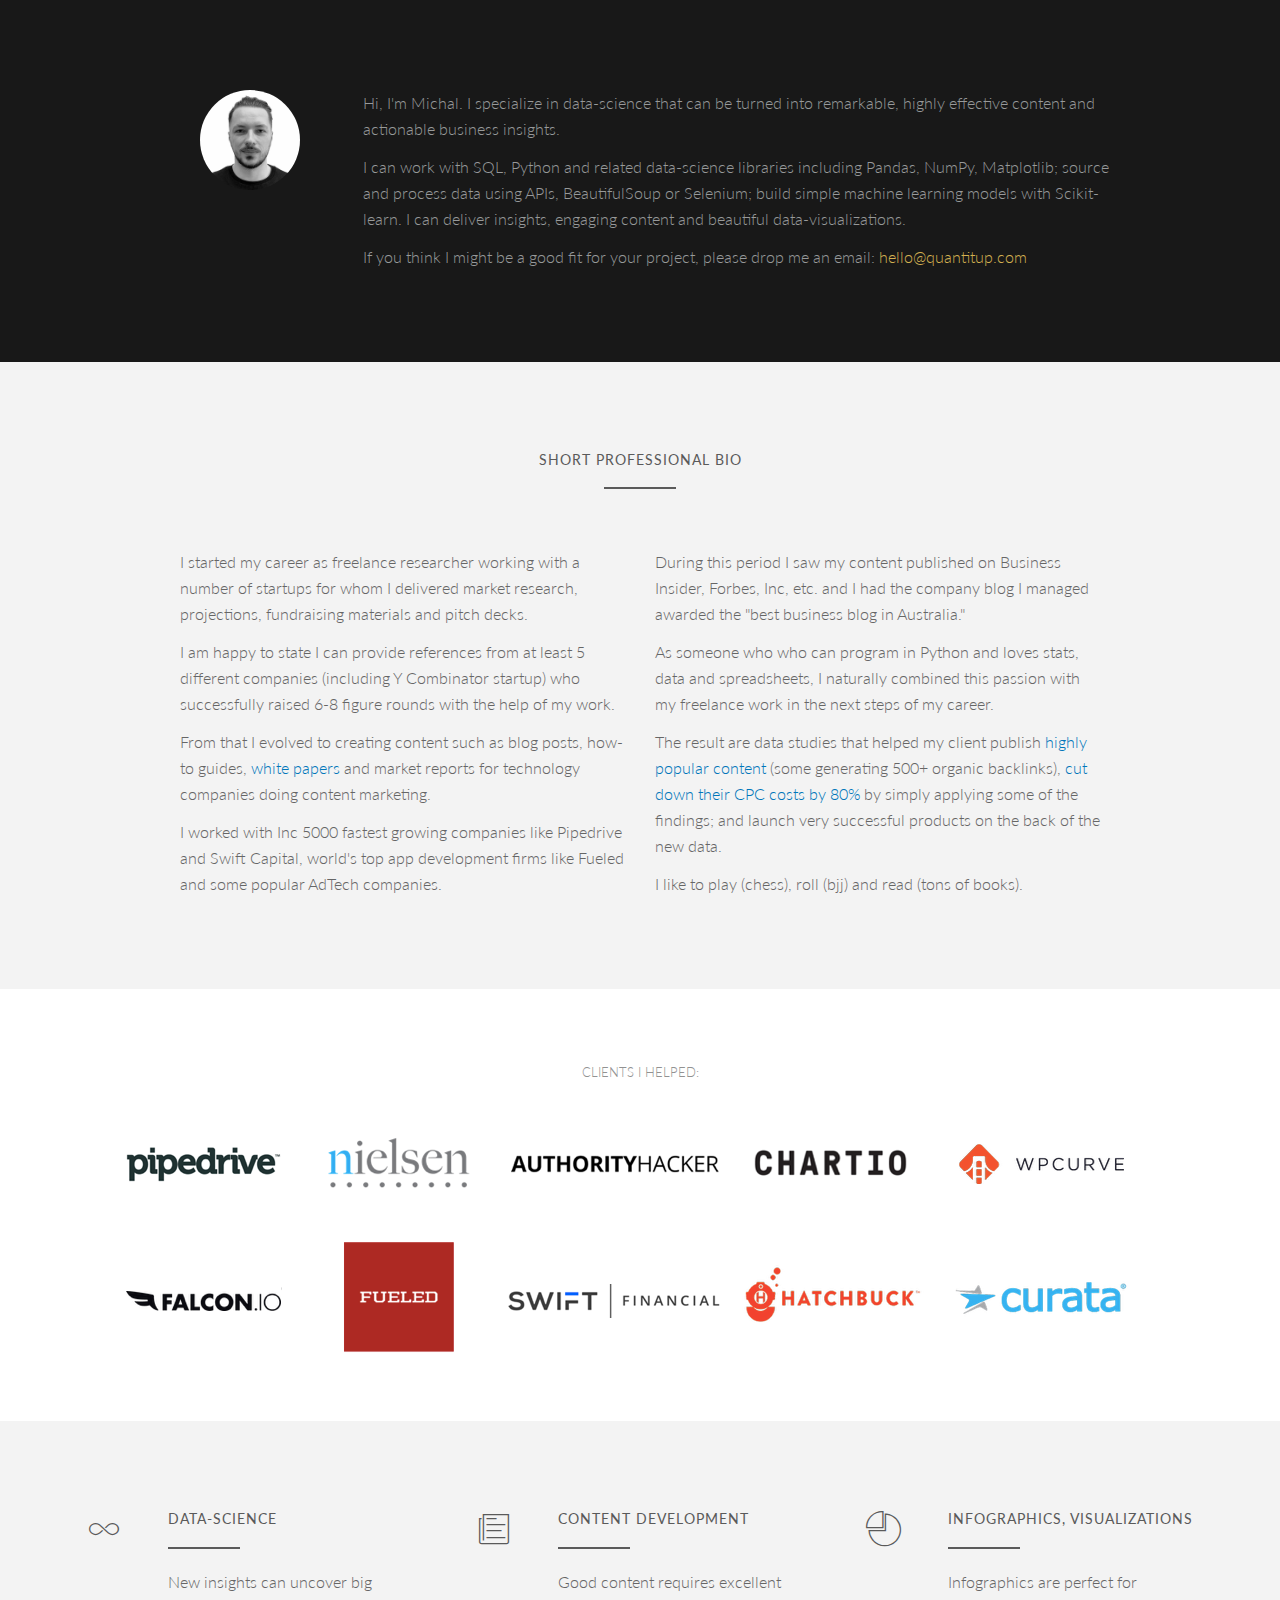
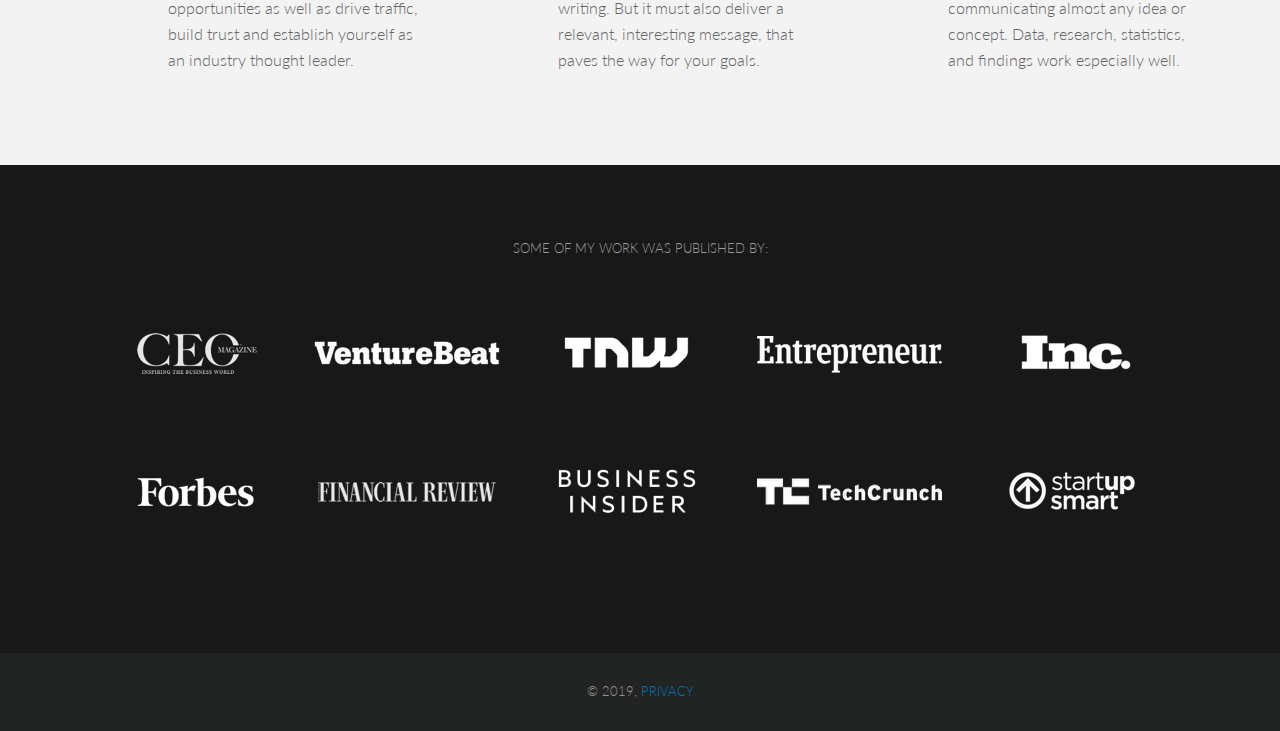
<file: index.html>
<!DOCTYPE html>
<html lang="en">
  <head>
    <meta charset="utf-8">
    <meta http-equiv="X-UA-Compatible" content="IE=edge">
    <meta name="viewport" content="width=device-width, initial-scale=1">
    <meta name="description" content="">
    <meta name="author" content="">
    <link rel="icon" href="assets/img/favicon.ico">

    <title>Data-science meets content development</title>

    <!-- Bootstrap core CSS -->
    <link href="assets/css/bootstrap.css" rel="stylesheet">

    <!-- Custom styles for this template -->
    <link href="assets/css/ionicons.min.css" rel="stylesheet">
    <link href="assets/css/cubeportfolio.css" rel="stylesheet">
    <link href="assets/css/style.css" rel="stylesheet">


    <!-- IE10 viewport hack for Surface/desktop Windows 8 bug -->
    <script src="assets/js/ie10-viewport-bug-workaround.js"></script>

    <!-- HTML5 shim and Respond.js IE8 support of HTML5 elements and media queries -->
    <!--[if lt IE 9]>
      <script src="https://oss.maxcdn.com/html5shiv/3.7.2/html5shiv.min.js"></script>
      <script src="https://oss.maxcdn.com/respond/1.4.2/respond.min.js"></script>
    <![endif]-->
  </head>

  <body>

  	<! -- ********** BLACK SECTION ********** -->	
	<div id="blk">
		<div class="container">
			<div class="row">
        <br />
        <div class="col-md-2 col-md-offset-1 centered">
          <p><img src="assets/img/ui-01.png" class="img-circle" height="100"></p>
        </div>

				<div class="col-md-8">
					<p>Hi, I'm Michal. I specialize in data-science that can be turned into remarkable, highly effective content and actionable business insights. </p>
          <p>I can work with SQL, Python and related data-science libraries including Pandas, NumPy, Matplotlib; source and process data using APIs, BeautifulSoup or Selenium; build simple machine learning models with Scikit-learn. I can deliver insights, engaging content and beautiful data-visualizations.</p>
          <p>If you think I might be a good fit for your project, please drop me an email: <span>hello@quantitup.com</span> </p>
          <br />
				</div>

			</div>
		</div><! --/container-->
	</div><! --/blk section -->

    <div id="grey">
      <div class="container">
        <h5 class="centered">Short Professional Bio</h5>
        <hr class="aligncenter mb">
        <div class="col-md-5 col-md-offset-1">
          <p>I started my career as freelance researcher working with a number of startups for whom I delivered market research, projections, fundraising materials and pitch decks. </p>
          <p>I am happy to state I can provide references from at least 5 different companies (including Y Combinator startup) who successfully raised 6-8 figure rounds with the help of my work.</p>
          <p>From that I evolved to creating content such as blog posts, how-to guides, <a href = 'https://drive.google.com/drive/u/0/folders/0B4r9Tb9H_X4JbDFYSlVFeGlHYUk' target="_blank">white papers</a> and market reports for technology companies doing content marketing.</p>
          <p>I worked with Inc 5000 fastest growing companies like Pipedrive and Swift Capital, world's top app development firms like Fueled and some popular AdTech companies. </p>
        </div>
        <div class="col-md-5">
          <p>During this period I saw my content published on Business Insider, Forbes, Inc, etc. and I had the company blog I managed awarded the "best business blog in Australia." </p>
          <p>As someone who who can program in Python and loves stats, data and spreadsheets, I naturally combined this passion with my freelance work in the next steps of my career. </p>
          <p>The result are data studies that helped my client publish <a href = 'https://www.authorityhacker.com/million-serps-analyzed/' target="_blank">highly popular content</a> (some generating 500+ organic backlinks), <a href = 'https://www.authorityhacker.com/headlines/' target="_blank">cut down their CPC costs by 80%</a> by simply applying some of the findings; and launch very successful products on the back of the new data.</p>
          <p>I like to play (chess), roll (bjj) and read (tons of books).</p>
        </div>
        </row><! --/row-->
      </div><! --/container -->
  </div><! --/Clients Section -->

      <! -- ********** FEATURED SECTION ********** --> 
  <section>
      <div class="container">
        <br/><br/><br/>
        <p class="centered sec_title">Clients I helped:</p>
        <div class="row">
          <div class="col-md-12 centered">
            <img src="assets/img/clients.png" class="img-responsive aligncenter">
            <br /><br />
          </div>
        </row><! --/row-->
      </div><! --/container -->
  </section><! --/Clients Section -->
	
  	<! -- ********** GREY SECTION ********** -->	
  	<div id="grey">
  		<div class="container">
        <div class="row">
            <div class="col-md-1 centered">
              <i class="icon ion-ios7-infinite-outline"></i>
            </div>
            <div class="col-md-3">
              <h5>Data-Science</h5>
              <hr>
              <p>New insights can uncover big opportunities as well as drive traffic, build trust and establish yourself as an industry thought leader.</p>
            </div>
            <div class="col-md-1 centered">
              <i class="icon ion-ios7-paper-outline"></i>
            </div>            
            <div class="col-md-3">
              <h5>Content Development</h5>
              <hr>
              <p>Good content requires excellent writing. But it must also deliver a relevant, interesting message, that paves the way for your goals.</p>
            </div>
            <div class="col-md-1 centered">
              <i class="icon ion-ios7-pie-outline"></i>
            </div>            
            <div class="col-md-3">
              <h5>Infographics, Visualizations</h5>
              <hr>
              <p>Infographics are perfect for communicating almost any idea or concept. Data, research, statistics, and findings work especially well.</p>
            </div>                        
        </div><! --/row-->
  		</div><! --/container -->
  	</div><! -- /grey -->

  <! -- ********** BLACK SECTION ********** --> 
  <div id="blk">
    <div class="container">
      <p class="centered sec_title">Some of my work was published by:</p>
      <div class="row">
          <div class="col-md-12 centered">
            <img src="assets/img/featured-media.png" class="img-responsive aligncenter">
            <br /><br />
          </div>
          </div>
    </div><! --/container-->
  </div><! --/blk section -->

    <! -- ********** BLACK SECTION ********** --> 
  <div id="blk_2">
    <div class="container">
      <p class="centered sec_title">&copy; 2019, <a href = 'pp/privacy.html' target="_blank">privacy</a></p>
    </div><! --/container-->
  </div><! --/blk section -->



    <!-- Bootstrap core JavaScript
    ================================================== -->
    <!-- Placed at the end of the document so the pages load faster -->
    <script src="assets/js/jquery.min.js"></script>
    <script src="assets/js/bootstrap.min.js"></script>
    <script src="assets/js/retina-1.1.0.js"></script>
  	<script src="assets/js/TweenLite.min.js"></script>
  	<script src="assets/js/EasePack.min.js"></script>
  	<script src="assets/js/rAF.js"></script>
  	<script src="assets/js/demo-1.js"></script>
    <script src="assets/js/jquery.cubeportfolio.js"></script>
    <script src="assets/js/theme.js"></script>
</body>
</html>
</file>
<file: assets/css/cubeportfolio.css>
/**
 * cubeportfolio v1.3 - http://scriptpie.com
 *
 * Copyright - 2013 Mihai Buricea (http://www.scriptpie.com)
 * All rights reserved.
 *
 * You may not modify and/or redistribute this file
 * save cases where Extended License has been purchased
 *
 */

/*  ---------------------------------------------------------------
    Default style for plugin. Please change them carefully!
    --------------------------------------------------------------- */
.cbp,
.cbp-wrapper,
.cbp-item {
    filter: inherit; /* ie8 bug on fadeOut*/
}

.cbp {
    position: relative;
    overflow: hidden;
    margin: 0 auto;
    height: 400px;
    visibility: visible !important;
}

.cbp-wrapper,
.cbp .cbp-item {
    position: absolute;
    top: 0;
    left: 0;
    list-style-type: none;
    margin: 0;
    padding: 0;
    overflow: hidden;
}

.cbp .cbp-item {
    z-index: 2;
    display: block;
    width: 300px; /* default width for blocks */
    height: 200px; /* default height for blocks */
}
.cbp .item-big {
    z-index: 2;
    display: block;
    width: 300px; /* default width for blocks */
    height: 450px; /* default height for blocks */
}

.cbp-item-wrapper {
    width: 100%;
    height: 100%;
    position: absolute;
    top: 0;
    left: 0;
}

.cbp img {
    display: block;
}

.cbp-loading,
.cbp-loading *,
.cbp-no-transition .cbp-item {
    -webkit-transition: none !important;
            transition: none !important;
}

.cbp-appendItems-loading {
    /*overflow: visible;*/
    -webkit-transition: height .4s ease !important;
            transition: height .4s ease !important;
}

.cbp-appendItems-loading .cbp-wrapper {
    -webkit-transition: none !important;
            transition: none !important;
}


.cbp .cbp-item-hidden {
    pointer-events: none;
    z-index: 1;
}

.cbp-wrapper {
    visibility: hidden;
    width: 100%;
    height: 100%;
    z-index: 1;
}

.cbp-ready .cbp-wrapper {
    visibility: visible;
}

.cbp-wrapper-front {
    z-index: 3;
}

.cbp-wrapper-back {
    z-index: -1;
}

/* general caption style */
.cbp-caption,
.cbp-caption-defaultWrap,
.cbp-caption-activeWrap {
    width: 100%;
    height: 100%;
    overflow: hidden;
    position: relative;
    display: block;
    text-decoration: none;
}

.cbp-caption-defaultWrap,
.cbp-caption-activeWrap {
    position: absolute;
    z-index: 1;
}

.cbp-caption-activeWrap {
    z-index: 2;
}
/*  END - Default style for plugin. Please change them carefully! */



/*  ---------------------------------------------------------------
    caption miscellaneous style
    --------------------------------------------------------------- */
.cbp-l-caption-title {
    /* @editable properties */
    color: #fff;
    font: 700 16px/18px sans-serif;
    margin-bottom: 5px;
}

.cbp-l-caption-desc {
    /* @editable properties */
    color: #FFFFFF;
    font: 400 12px/16px sans-serif;
}

.cbp-l-caption-text {
    /* @editable properties */
    font: 400 14px "Open Sans", sans-serif;
    color: #fff;
    letter-spacing: 3px;
}

.cbp-l-caption-buttonLeft,
.cbp-l-caption-buttonRight {
    /* @editable properties */
    background-color: #3288C4;
    color: #FFFFFF;
    display: inline-block;
    font: 12px/28px sans-serif;
    text-decoration: none;
    width: 90px;
    text-align: center;
    margin: 4px;
}

.cbp-l-caption-buttonLeft:hover,
.cbp-l-caption-buttonRight:hover {
    /* @editable properties */
    background-color: #2578B3;
    text-decoration: none;
    color: #fff;
}
/*  END - caption miscellaneous style */



/*  ---------------------------------------------------------------
    caption layout align left
    --------------------------------------------------------------- */
.cbp-caption-pushTop .cbp-l-caption-alignLeft .cbp-l-caption-body,
.cbp-caption-pushDown .cbp-l-caption-alignLeft .cbp-l-caption-body,
.cbp-caption-revealBottom .cbp-l-caption-alignLeft .cbp-l-caption-body,
.cbp-caption-revealTop .cbp-l-caption-alignLeft .cbp-l-caption-body,
.cbp-caption-overlayBottom .cbp-l-caption-alignLeft .cbp-l-caption-body,
.cbp-caption-overlayRightAlong .cbp-l-caption-alignLeft .cbp-l-caption-body,
.cbp-caption-fadeIn .cbp-l-caption-alignLeft .cbp-l-caption-body,
.cbp-caption-zoom .cbp-l-caption-alignLeft .cbp-l-caption-body,
.cbp-caption-minimal .cbp-l-caption-alignLeft .cbp-l-caption-body,
.cbp-caption-moveRight .cbp-l-caption-alignLeft .cbp-l-caption-body,
.cbp-caption-revealLeft .cbp-l-caption-alignLeft .cbp-l-caption-body {
    /* @editable properties */
    margin: 30px 30px 0;
}

.cbp-caption-overlayBottomPush .cbp-l-caption-alignLeft .cbp-l-caption-body,
.cbp-caption-overlayBottom .cbp-l-caption-alignLeft .cbp-l-caption-body,
.cbp-caption-overlayBottomReveal .cbp-l-caption-alignLeft .cbp-l-caption-body,
.cbp-caption-overlayBottomAlong .cbp-l-caption-alignLeft .cbp-l-caption-body {
    /* @editable properties */
    margin: 17px 30px 0;
}


/* ---------- minimal style caption >>> */
.cbp-caption-minimal .cbp-l-caption-title,
.cbp-caption-minimal .cbp-l-caption-desc {
    /* @editable properties */
    position: relative;
    left: 0;
    opacity: 0;

    -webkit-transition: -webkit-transform .5s ease;
            transition:         transform .5s ease;
}

.cbp-caption-minimal .cbp-l-caption-title {
    /* @editable properties */
    -webkit-transform: translateY(-100%);
       -moz-transform: translateY(-100%);
         -o-transform: translateY(-100%);
            transform: translateY(-100%);
}

.cbp-caption-minimal .cbp-l-caption-desc {
    /* @editable properties */
    -webkit-transform: translateY(100%);
       -moz-transform: translateY(100%);
         -o-transform: translateY(100%);
            transform: translateY(100%);
}

.cbp-caption-minimal .cbp-caption:hover .cbp-l-caption-title,
.cbp-caption-minimal .cbp-caption:hover .cbp-l-caption-desc {
    /* @editable properties */
    opacity: 1;

    -webkit-transform: translateY(0);
       -moz-transform: translateY(0);
         -o-transform: translateY(0);
            transform: translateY(0);
}
/* <<< minimal style caption */
/*  END - caption layout align left */



/*  ---------------------------------------------------------------
    caption layout center vertically and horizontally
    --------------------------------------------------------------- */
.cbp-l-caption-alignCenter {
    display: table;
    width: 100%;
    height: 100%;
}

.cbp-l-caption-alignCenter .cbp-l-caption-body {
    display: table-cell;
    vertical-align: middle;
    text-align: center;
}

.cbp-l-caption-alignCenter .cbp-l-caption-buttonLeft,
.cbp-l-caption-alignCenter .cbp-l-caption-buttonRight {
    position: relative;

    /* @editable properties */
    -webkit-transition: left .4s cubic-bezier(.190, 1.000, .220, 1.000);
            transition: left .4s cubic-bezier(.190, 1.000, .220, 1.000);
}

.cbp-caption-overlayBottom .cbp-l-caption-alignCenter .cbp-l-caption-buttonLeft,
.cbp-caption-overlayBottomPush .cbp-l-caption-alignCenter .cbp-l-caption-buttonLeft,
.cbp-caption-minimal .cbp-l-caption-alignCenter .cbp-l-caption-buttonLeft,
.cbp-caption-overlayBottomAlong .cbp-l-caption-alignCenter .cbp-l-caption-buttonLeft {
    /* @editable properties */
    left: -20px;
}

.cbp-caption-overlayBottom .cbp-l-caption-alignCenter .cbp-l-caption-buttonRight,
.cbp-caption-overlayBottomPush .cbp-l-caption-alignCenter .cbp-l-caption-buttonRight,
.cbp-caption-minimal .cbp-l-caption-alignCenter .cbp-l-caption-buttonRight,
.cbp-caption-overlayBottomAlong .cbp-l-caption-alignCenter .cbp-l-caption-buttonRight {
    /* @editable properties */
    left: 20px;
}

.cbp-caption:hover .cbp-l-caption-alignCenter .cbp-l-caption-buttonLeft,
.cbp-caption:hover .cbp-l-caption-alignCenter .cbp-l-caption-buttonRight {
    /* @editable properties */
    left: 0;
}

/*ie8 & ie9 */
.cbp-ie8 .cbp-l-caption-alignCenter .cbp-l-caption-buttonLeft,
.cbp-ie8 .cbp-l-caption-alignCenter .cbp-l-caption-buttonRight,
.cbp-ie9 .cbp-l-caption-alignCenter .cbp-l-caption-buttonLeft,
.cbp-ie9 .cbp-l-caption-alignCenter .cbp-l-caption-buttonRight {
    /* @editable properties */
    left: 0;
}
/*  END - caption layout center vertically and horizontally */


/*  ---------------------------------------------------------------
    none caption
    --------------------------------------------------------------- */
.cbp-caption-none .cbp-caption-activeWrap {
    display: none;
}

/*  END - none caption */

/*  ---------------------------------------------------------------
    pushTop caption
    --------------------------------------------------------------- */
.cbp-caption-pushTop .cbp-caption-defaultWrap,
.cbp-caption-pushTop .cbp-caption-activeWrap {
    bottom: 0;

    /*@editable properties */
    -webkit-transition: bottom .6s cubic-bezier(.190, 1.000, .220, 1.000);
            transition: bottom .6s cubic-bezier(.190, 1.000, .220, 1.000);
}

.cbp-caption-pushTop .cbp-caption-activeWrap {
    bottom: -100%;

    /* @editable properties */
    background: none repeat scroll 0 0 #282727;
}

.cbp-caption-pushTop .cbp-caption:hover .cbp-caption-defaultWrap {
    bottom: 100%;
}

.cbp-caption-pushTop .cbp-caption:hover .cbp-caption-activeWrap {
    bottom: 0;
}

/* for legacy browsers: ie8 and ie9 */
.cbp-caption-pushTop.cbp-ie8 .cbp-caption:hover .cbp-caption-defaultWrap,
.cbp-caption-pushTop.cbp-ie9 .cbp-caption:hover .cbp-caption-defaultWrap {
    bottom: 0;
}

/* for legacy browsers: ie8 and ie9 */
.cbp-caption-pushTop.cbp-ie8 .cbp-caption:hover .cbp-caption-activeWrap,
.cbp-caption-pushTop.cbp-ie9 .cbp-caption:hover .cbp-caption-activeWrap {
    bottom: -100%;
}
/*  END - pushTop caption */


/*  ---------------------------------------------------------------
    pushDown caption
    --------------------------------------------------------------- */
.cbp-caption-pushDown .cbp-caption-defaultWrap,
.cbp-caption-pushDown .cbp-caption-activeWrap {
    bottom: 0;

    /*@editable properties */
    -webkit-transition: bottom .6s cubic-bezier(.190, 1.000, .220, 1.000);
            transition: bottom .6s cubic-bezier(.190, 1.000, .220, 1.000);
}

.cbp-caption-pushDown .cbp-caption-activeWrap {
    bottom: 100%;

    /* @editable properties */
    background: none repeat scroll 0 0 #282727;
}

.cbp-caption-pushDown .cbp-caption:hover .cbp-caption-defaultWrap {
    bottom: -100%;
}

.cbp-caption-pushDown .cbp-caption:hover .cbp-caption-activeWrap {
    bottom: 0;
}

/* for legacy browsers: ie8 and ie9 */
.cbp-caption-pushDown.cbp-ie8 .cbp-caption:hover .cbp-caption-defaultWrap,
.cbp-caption-pushDown.cbp-ie9 .cbp-caption:hover .cbp-caption-defaultWrap {
    bottom: 0;
}

/* for legacy browsers: ie8 and ie9 */
.cbp-caption-pushDown.cbp-ie8 .cbp-caption:hover .cbp-caption-activeWrap,
.cbp-caption-pushDown.cbp-ie9 .cbp-caption:hover .cbp-caption-activeWrap {
    bottom: 100%;
}
/*  END - pushDown caption */



/*  ---------------------------------------------------------------
    revealBottom caption
    --------------------------------------------------------------- */
.cbp-caption-revealBottom .cbp-caption-defaultWrap {
    bottom: 0;
    z-index: 2;

    /*@editable properties */
    -webkit-transition: bottom .6s cubic-bezier(.190, 1.000, .220, 1.000);
            transition: bottom .6s cubic-bezier(.190, 1.000, .220, 1.000);
}

.cbp-caption-revealBottom .cbp-caption-activeWrap {
    bottom: 0;
    z-index: 1;

    /* @editable properties */
    background: none repeat scroll 0 0 #282727;
}

.cbp-caption-revealBottom .cbp-caption:hover .cbp-caption-defaultWrap {
    bottom: 100%;
}

/* for legacy browsers: ie8 and ie9 */
.cbp-caption-revealBottom.cbp-ie8 .cbp-caption:hover .cbp-caption-defaultWrap,
.cbp-caption-revealBottom.cbp-ie9 .cbp-caption:hover .cbp-caption-defaultWrap {
    bottom: 0;
}
/*  END - revealBottom caption */



/*  ---------------------------------------------------------------
    revealTop caption
    --------------------------------------------------------------- */
.cbp-caption-revealTop .cbp-caption-defaultWrap {
    bottom: 0;
    z-index: 2;

    /*@editable properties */
    -webkit-transition: bottom .6s cubic-bezier(.190, 1.000, .220, 1.000);
            transition: bottom .6s cubic-bezier(.190, 1.000, .220, 1.000);
}

.cbp-caption-revealTop .cbp-caption-activeWrap {
    bottom: 0;
    z-index: 1;

    /* @editable properties */
    background: none repeat scroll 0 0 #282727;
}

.cbp-caption-revealTop .cbp-caption:hover .cbp-caption-defaultWrap {
    bottom: -100%;
}

/* for legacy browsers: ie8 and ie9 */
.cbp-caption-revealTop.cbp-ie8 .cbp-caption:hover .cbp-caption-defaultWrap,
.cbp-caption-revealTop.cbp-ie9 .cbp-caption:hover .cbp-caption-defaultWrap {
    bottom: 0;
}
/*  END - revealTop caption */



/*  ---------------------------------------------------------------
    overlayBottomReveal caption
    --------------------------------------------------------------- */
.cbp-caption-overlayBottomReveal .cbp-caption-defaultWrap {
    bottom: 0;
    z-index: 2;

    /*@editable properties */
    -webkit-transition: bottom .6s cubic-bezier(.190, 1.000, .220, 1.000);
            transition: bottom .6s cubic-bezier(.190, 1.000, .220, 1.000);
}

.cbp-caption-overlayBottomReveal .cbp-caption-activeWrap {
    bottom: 0;
    z-index: 1;

    /* @editable properties */
    height: 70px;
    background: none repeat scroll 0 0 #282727;
}

.cbp-caption-overlayBottomReveal .cbp-caption:hover .cbp-caption-defaultWrap {
    /* @editable properties */
    bottom: 70px;
}

/* for legacy browsers: ie8 and ie9 */
.cbp-caption-overlayBottomReveal.cbp-ie8 .cbp-caption:hover .cbp-caption-defaultWrap,
.cbp-caption-overlayBottomReveal.cbp-ie9 .cbp-caption:hover .cbp-caption-defaultWrap {
    bottom: 0;
}
/*  END - overlayBottomReveal caption */



/*  ---------------------------------------------------------------
    overlayBottomPush caption
    --------------------------------------------------------------- */
.cbp-caption-overlayBottomPush .cbp-caption-defaultWrap,
.cbp-caption-overlayBottomPush .cbp-caption-activeWrap {
    bottom: 0;

    /*@editable properties */
    -webkit-transition: bottom .6s cubic-bezier(.190, 1.000, .220, 1.000);
            transition: bottom .6s cubic-bezier(.190, 1.000, .220, 1.000);
}

.cbp-caption-overlayBottomPush .cbp-caption-activeWrap {
    /* @editable properties */
    bottom: -70px;
    height: 70px;
    background: none repeat scroll 0 0 #282727;
}

.cbp-caption-overlayBottomPush .cbp-caption:hover .cbp-caption-defaultWrap {
    /* @editable properties */
    bottom: 70px;
}

.cbp-caption-overlayBottomPush .cbp-caption:hover .cbp-caption-activeWrap {
    bottom: 0;
}

/* for legacy browsers: ie8 and ie9 */
.cbp-caption-overlayBottomPush.cbp-ie8 .cbp-caption:hover .cbp-caption-defaultWrap,
.cbp-caption-overlayBottomPush.cbp-ie9 .cbp-caption:hover .cbp-caption-defaultWrap {
    bottom: 0;
}

/* for legacy browsers: ie8 and ie9 */
.cbp-caption-overlayBottomPush.cbp-ie8 .cbp-caption:hover .cbp-caption-activeWrap,
.cbp-caption-overlayBottomPush.cbp-ie9 .cbp-caption:hover .cbp-caption-activeWrap {
    /* @editable properties */
    bottom: -70px;
}
/*  END - overlayBottomPush caption */



/*  ---------------------------------------------------------------
    overlayBottom caption
    --------------------------------------------------------------- */
.cbp-caption-overlayBottom .cbp-caption-activeWrap {
    /*@editable properties */
    bottom: -70px;
    height: 70px;
    background-color: rgb(24, 22, 22);
    background-color: rgba(24, 22, 22, .7);
    -webkit-transition: bottom .6s cubic-bezier(.190, 1.000, .220, 1.000);
            transition: bottom .6s cubic-bezier(.190, 1.000, .220, 1.000);
}

.cbp-caption-overlayBottom .cbp-caption:hover .cbp-caption-activeWrap {
    bottom: 0;
}

/* for legacy browsers: ie8 and ie9 */
.cbp-caption-overlayBottom.cbp-ie9 .cbp-caption:hover .cbp-caption-activeWrap {
    /*@editable properties */
    bottom: -70px;
}
/*  END - overlayBottom caption */



/*  ---------------------------------------------------------------
    moveRight caption
    --------------------------------------------------------------- */
.cbp-caption-moveRight .cbp-caption-activeWrap {
    left: -100%;
    top: 0;

    /*@editable properties */
    background: none repeat scroll 0 0 #282727;

    -webkit-transition: left .6s cubic-bezier(.190, 1.000, .220, 1.000);
            transition: left .6s cubic-bezier(.190, 1.000, .220, 1.000);
}

.cbp-caption-moveRight .cbp-caption:hover .cbp-caption-activeWrap {
    left: 0;
}

/* for legacy browsers: ie8 and ie9 */
.cbp-caption-moveRight.cbp-ie8 .cbp-caption:hover .cbp-caption-activeWrap,
.cbp-caption-moveRight.cbp-ie9 .cbp-caption:hover .cbp-caption-activeWrap {
    left: -100%;
}
/*  END - moveRight caption */



/*  ---------------------------------------------------------------
    revealLeft caption
    --------------------------------------------------------------- */
.cbp-caption-revealLeft .cbp-caption-activeWrap {
    left: 100%;
    top: 0;

    /*@editable properties */
    background: none repeat scroll 0 0 #282727;

    -webkit-transition: left .6s cubic-bezier(.190, 1.000, .220, 1.000);
            transition: left .6s cubic-bezier(.190, 1.000, .220, 1.000);
}

.cbp-caption-revealLeft .cbp-caption:hover .cbp-caption-activeWrap {
    left: 0;
}

/* for legacy browsers: ie8 and ie9 */
.cbp-caption-revealLeft.cbp-ie8 .cbp-caption:hover .cbp-caption-activeWrap,
.cbp-caption-revealLeft.cbp-ie9 .cbp-caption:hover .cbp-caption-activeWrap {
    left: 100%;
}
/*  END - revealLeft caption */



/*  ---------------------------------------------------------------
    minimal caption
    --------------------------------------------------------------- */
.cbp-caption-minimal .cbp-caption-activeWrap {
    /* @editable properties */
    background-color: rgba(0, 0, 0, .8);
    opacity: 0;
}

.cbp-caption-minimal .cbp-caption:hover .cbp-caption-activeWrap {
    /* @editable properties */
    opacity: 1;
}

.cbp-caption-minimal.cbp-ie8 .cbp-caption-activeWrap {
    /* @editable properties */
    background-color: rgb(0, 0, 0);
    -ms-filter: "progid:DXImageTransform.Microsoft.Alpha(Opacity=0)";
}

.cbp-caption-minimal.cbp-ie8 .cbp-caption:hover  .cbp-caption-activeWrap {
    -ms-filter: "progid:DXImageTransform.Microsoft.Alpha(Opacity=90)";
}
/*  END - minimal caption */



/*  ---------------------------------------------------------------
    fade caption
    --------------------------------------------------------------- */
.cbp-caption-fadeIn .cbp-caption-activeWrap {
    opacity: 0;
    width: 100%;
    height: 100%;
    position: absolute;
    top: 0;
    left: 0;

    /* @editable properties */
    background-color: rgba(0, 0, 0, .85);
    -webkit-transition: opacity .6s cubic-bezier(.190, 1.000, .220, 1.000);
            transition: opacity .6s cubic-bezier(.190, 1.000, .220, 1.000);
}

.cbp-caption-fadeIn.cbp-ie8 .cbp-caption-activeWrap {
    /*@editable properties */
    background-color: rgb(0, 0, 0);
    -ms-filter: "progid:DXImageTransform.Microsoft.Alpha(Opacity=0)";
}

.cbp-caption-fadeIn .cbp-caption:hover .cbp-caption-activeWrap {
    /* @editable properties */
    opacity: 1;
}

.cbp-caption-fadeIn.cbp-ie9 .cbp-caption:hover .cbp-caption-activeWrap {
    /* @editable properties */
    opacity: 0;
}
/*  END - fade caption */



/*  ---------------------------------------------------------------
    overlayRightAlong caption
    --------------------------------------------------------------- */
.cbp-caption-overlayRightAlong .cbp-caption-defaultWrap,
.cbp-caption-overlayRightAlong .cbp-caption-activeWrap {
    left: 0;

    /*@editable properties */
    -webkit-transition: left .6s cubic-bezier(.190, 1.000, .220, 1.000);
            transition: left .6s cubic-bezier(.190, 1.000, .220, 1.000);
}

.cbp-caption-overlayRightAlong .cbp-caption-activeWrap {
    /* @editable properties */
    left: -50%;
    width: 50%;
    background: none repeat scroll 0 0 #282727;
}

.cbp-caption-overlayRightAlong .cbp-caption:hover .cbp-caption-defaultWrap {
    /* @editable properties */
    left: 25%;
}

.cbp-caption-overlayRightAlong .cbp-caption:hover .cbp-caption-activeWrap {
    left: 0;
}

/* for legacy browsers: ie8 and ie9 */
.cbp-caption-overlayRightAlong.cbp-ie8 .cbp-caption:hover .cbp-caption-defaultWrap,
.cbp-caption-overlayRightAlong.cbp-ie9 .cbp-caption:hover .cbp-caption-defaultWrap {
    left: 0;
}

/* for legacy browsers: ie8 and ie9 */
.cbp-caption-overlayRightAlong.cbp-ie8 .cbp-caption:hover .cbp-caption-activeWrap,
.cbp-caption-overlayRightAlong.cbp-ie9 .cbp-caption:hover .cbp-caption-activeWrap {
    /* @editable properties */
    left: -50%;
}
/*  END - overlayRightAlong caption */



/*  ---------------------------------------------------------------
    overlayBottomAlong caption
    --------------------------------------------------------------- */
.cbp-caption-overlayBottomAlong .cbp-caption-defaultWrap,
.cbp-caption-overlayBottomAlong .cbp-caption-activeWrap {
    bottom: 0;

    /*@editable properties */
    -webkit-transition: bottom .6s cubic-bezier(.190, 1.000, .220, 1.000);
            transition: bottom .6s cubic-bezier(.190, 1.000, .220, 1.000);
}

.cbp-caption-overlayBottomAlong .cbp-caption-activeWrap {
    bottom: -70px;
    height: 70px;

    /* @editable properties */
    background: none repeat scroll 0 0 #f7ca18;
}

.cbp-caption-overlayBottomAlong .cbp-caption:hover .cbp-caption-defaultWrap {
    bottom: 35px;
}

.cbp-caption-overlayBottomAlong .cbp-caption:hover .cbp-caption-activeWrap {
    bottom: 0;
}

/* for legacy browsers: ie8 and ie9 */
.cbp-caption-overlayBottomAlong.cbp-ie8 .cbp-caption:hover .cbp-caption-defaultWrap,
.cbp-caption-overlayBottomAlong.cbp-ie9 .cbp-caption:hover .cbp-caption-defaultWrap {
    bottom: 0;
}

/* for legacy browsers: ie8 and ie9 */
.cbp-caption-overlayBottomAlong.cbp-ie8 .cbp-caption:hover .cbp-caption-activeWrap,
.cbp-caption-overlayBottomAlong.cbp-ie9 .cbp-caption:hover .cbp-caption-activeWrap {
    bottom: -70px;
}
/*  END - overlayBottomAlong caption */



/*  ---------------------------------------------------------------
    zoom caption
    --------------------------------------------------------------- */
.cbp-caption-zoom .cbp-caption-defaultWrap {
    width: 100%;
    height: 100%;
    overflow: hidden;

    /* @editable properties */
    -webkit-transition: -webkit-transform .6s cubic-bezier(.190, 1.000, .220, 1.000);
            transition:         transform .6s cubic-bezier(.190, 1.000, .220, 1.000);
}

.cbp-caption-zoom .cbp-caption:hover .cbp-caption-defaultWrap {
    /* @editable properties */
    -webkit-transform: scale(1.25);
       -moz-transform: scale(1.25);
         -o-transform: scale(1.25);
            transform: scale(1.25);
}

.cbp-caption-zoom .cbp-caption-activeWrap {
    opacity: 0;
    width: 100%;
    height: 100%;
    position: absolute;
    top: 0;
    left: 0;

    /* @editable properties */
    background-color: rgba(0, 0, 0, .9);
    -webkit-transition: opacity .8s cubic-bezier(.190, 1.000, .220, 1.000);
            transition: opacity .8s cubic-bezier(.190, 1.000, .220, 1.000);
}

.cbp-caption-zoom.cbp-ie8 .cbp-caption-activeWrap {
    /* @editable properties */
    background-color: rgb(0, 0, 0);
    -ms-filter: "progid:DXImageTransform.Microsoft.Alpha(Opacity=0)";
}

.cbp-caption-zoom .cbp-caption:hover .cbp-caption-activeWrap {
    /* @editable properties */
    opacity: 1;
}

.cbp-caption-zoom.cbp-ie9 .cbp-caption:hover .cbp-caption-activeWrap {
    /* @editable properties */
    opacity: 0;
}
/*  END - zoom caption */



/*  ---------------------------------------------------------------
    Animation options for `fadeOut` filter. Change them carefully
    --------------------------------------------------------------- */
.cbp-animation-fadeOut {
    /* @editable properties */
    -webkit-transition: height .6s ease-in-out;
            transition: height .6s ease-in-out;
}

.cbp-animation-fadeOut .cbp-item {
    /* @editable properties */
    -webkit-transition: -webkit-transform .6s ease-in-out .2s, opacity .6s ease-in-out .2s;
            transition:         transform .6s ease-in-out .2s, opacity .6s ease-in-out .2s;
}

/* items that will be hidden */
.cbp-animation-fadeOut .cbp-item-hidden {
    /* @editable properties */
    -webkit-transition: -webkit-transform .6s ease-in-out 0s, opacity .4s ease-in-out 0s;
            transition:         transform .6s ease-in-out 0s, opacity .4s ease-in-out 0s;
}
/*  END - Animation options for `fadeOut` filter. Change them carefully */



/*  ---------------------------------------------------------------
    Animation options for `quicksand` filter. Change them carefully
    --------------------------------------------------------------- */
.cbp-animation-quicksand {
    /* @editable properties */
    -webkit-transition: height .6s ease-in-out;
            transition: height .6s ease-in-out;
}

.cbp-animation-quicksand .cbp-item {
    /* @editable properties */
    -webkit-transition: -webkit-transform .6s ease-in-out .2s, opacity .6s ease-in-out .2s;
            transition:         transform .6s ease-in-out .2s, opacity .6s ease-in-out .2s;
}

/* items that will be hidden */
.cbp-animation-quicksand .cbp-item-hidden {
    /* @editable properties */
    -webkit-transition: -webkit-transform .6s ease-in-out 0s, opacity .4s ease-in-out 0s;
            transition:         transform .6s ease-in-out 0s, opacity .4s ease-in-out 0s;
}
/*  END - Animation options for `quicksand` filter. Change them carefully */



/*  ---------------------------------------------------------------
    Animation options for `skew` filter. Change them carefully
    --------------------------------------------------------------- */
.cbp-animation-skew {
    /* @editable properties */
    -webkit-transition: height .3s ease-in-out;
            transition: height .3s ease-in-out;
}

.cbp-animation-skew .cbp-item {
    /* @editable properties */
    -webkit-transition: -webkit-transform .3s ease-in, opacity .3s ease-in;
            transition:         transform .3s ease-in, opacity .3s ease-in;
}

/* items that will be hidden */
.cbp-animation-skew .cbp-item-hidden {
    /* @editable properties */
    -webkit-transition: -webkit-transform .3s ease-in 0s, opacity .3s ease-in 0s;
            transition:         transform .3s ease-in 0s, opacity .3s ease-in 0s;
}
/*  END - Animation options for `skew` filter. Change them carefully */



/*  ---------------------------------------------------------------
    Animation options for `boxShadow` filter. Change them carefully
    --------------------------------------------------------------- */
.cbp-animation-boxShadow {
    /* @editable properties */
    -webkit-transition: height .6s ease-in-out;
            transition: height .6s ease-in-out;
}

.cbp-animation-boxShadow .cbp-item {
    /* @editable properties */
    -webkit-transition: -webkit-transform .6s ease-in-out, opacity .6s ease-in-out;
            transition:         transform .6s ease-in-out, opacity .6s ease-in-out;
}

.cbp-animation-boxShadow .cbp-item .cbp-animation-boxShadowMask {
    position: absolute;
    top: 0;
    left: 0;
    width: 100%;
    height: 100%;
    z-index: -1;

    /* @editable properties */
    -webkit-transition:box-shadow .6s ease-in-out;
            transition:box-shadow .6s ease-in-out;
}

.cbp-animation-boxShadow .cbp-item .cbp-animation-boxShadowMask.cbp-animation-boxShadowShow {
    z-index: 10;
}

.cbp-animation-boxShadow .cbp-item .cbp-animation-boxShadowMask.cbp-animation-boxShadowActive {
    /* @editable properties */
    box-shadow: 0 0 100px 100px #fff inset;
}

.cbp-animation-boxShadow .cbp-item .cbp-animation-boxShadowMask.cbp-animation-boxShadowInactive {
    /* @editable properties */
    box-shadow: 0 0 0 0 #fff inset;
}
/*  END - Animation options for `boxShadow` filter. Change them carefully */



/*  ---------------------------------------------------------------
    Animation options for `bounceLeft` filter. Change them carefully
    --------------------------------------------------------------- */
.cbp-animation-bounceLeft {
    /* @editable properties */
    -webkit-transition: height .8s ease-in-out;
            transition: height .8s ease-in-out;
}

.cbp-animation-bounceLeft .cbp-wrapper {
    /* @editable properties */
    -webkit-transition: opacity .8s ease-in-out, left .8s ease-in-out;
            transition: opacity .8s ease-in-out, left .8s ease-in-out;
}

.cbp-animation-bounceLeft .cbp-item {
    /* mozilla <=25 bug*/
    overflow: visible;

    /* @editable properties */
    -webkit-transition: -webkit-transform .8s ease-in-out;
            transition:         transform .8s ease-in-out;
}

.cbp-animation-bounceLeft .cbp-item-hidden {
    display: none;
}

.cbp-animation-bounceLeft .cbp-item-wrapper {
    /* mozilla <=25 bug*/
    overflow: hidden;
}
/*  END - Animation options for `bounceLeft` filter. Change them carefully */


/*  ---------------------------------------------------------------
    Animation options for `bounceTop` filter. Change them carefully
    --------------------------------------------------------------- */
.cbp-animation-bounceTop {
    /* @editable properties */
    -webkit-transition: height .6s ease-in-out;
            transition: height .6s ease-in-out;
}

.cbp-animation-bounceTop .cbp-wrapper {
    /* @editable properties */
    -webkit-transition: opacity .6s ease-in-out, top .6s ease-in-out;
            transition: opacity .6s ease-in-out, top .6s ease-in-out;
}

.cbp-animation-bounceTop .cbp-item {
    /* mozilla <=25 bug*/
    overflow: visible;

    /* @editable properties */
    -webkit-transition: -webkit-transform .8s ease-in-out;
            transition:         transform .8s ease-in-out;
}

.cbp-animation-bounceTop .cbp-item-hidden {
    display: none;
}

.cbp-animation-bounceTop .cbp-item-wrapper {
    /* mozilla <=25 bug*/
    overflow: hidden;
}
/*  END - Animation options for `bounceTop` filter. Change them carefully */



/*  ---------------------------------------------------------------
    Animation options for `bounceBottom` filter. Change them carefully
    --------------------------------------------------------------- */
.cbp-animation-bounceBottom {
    /* @editable properties */
    -webkit-transition: height .6s ease-in-out;
            transition: height .6s ease-in-out;
}

.cbp-animation-bounceBottom .cbp-wrapper {
    /* @editable properties */
    -webkit-transition: opacity .6s ease-in-out, top .6s ease-in-out;
            transition: opacity .6s ease-in-out, top .6s ease-in-out;
}

.cbp-animation-bounceBottom .cbp-item {
    /* mozilla <=25 bug*/
    overflow: visible;

    /* @editable properties */
    -webkit-transition: -webkit-transform .8s ease-in-out;
            transition:         transform .8s ease-in-out;
}

.cbp-animation-bounceBottom .cbp-item-hidden {
    display: none;
}

.cbp-animation-bounceBottom .cbp-item-wrapper {
    /* mozilla <=25 bug*/
    overflow: hidden;
}
/*  END - Animation options for `bounceBottom` filter. Change them carefully */



/*  ---------------------------------------------------------------
    Animation options for `moveLeft` filter. Change them carefully
    --------------------------------------------------------------- */
.cbp-animation-moveLeft {
    /* @editable properties */
    -webkit-transition: height .6s ease-in-out;
            transition: height .6s ease-in-out;
}

.cbp-animation-moveLeft .cbp-wrapper {
    z-index: 2;

    /* @editable properties */
    -webkit-transition: opacity .6s ease-in-out, left .6s ease-in-out;
            transition: opacity .6s ease-in-out, left .6s ease-in-out;
}

.cbp-animation-moveLeft .cbp-wrapper.no-trans {
    z-index: 1;
    -webkit-transition: none !important;
            transition: none !important;
}

.cbp-animation-moveLeft .cbp-item {
    /* mozilla <=25 bug*/
    overflow: visible;

    /* @editable properties */
    -webkit-transition: -webkit-transform .6s ease-in-out;
            transition:         transform .6s ease-in-out;
}

.cbp-animation-moveLeft .cbp-item-wrapper {
    /* mozilla <=25 bug*/
    overflow: hidden;
}
/*  END - Animation options for `moveLeft` filter. Change them carefully */



/*  ---------------------------------------------------------------
    Animation options for `slideLeft` filter. Change them carefully
    --------------------------------------------------------------- */
.cbp-animation-slideLeft {
    overflow: visible;
}

.cbp-animation-slideLeft .cbp-item {
    /* @editable properties */
    -webkit-transition: -webkit-transform .6s ease-in-out;
            transition:         transform .6s ease-in-out;
}

.cbp-animation-slideLeft-out {
    -webkit-animation: cbp-animation-slideLeft-out .9s both ease;
    -moz-animation: cbp-animation-slideLeft-out .9s both ease;
    animation: cbp-animation-slideLeft-out .9s both ease;
}

.cbp-animation-slideLeft-in {
    -webkit-animation: cbp-animation-slideLeft-in .9s both ease;
    -moz-animation: cbp-animation-slideLeft-in .9s both ease;
    animation: cbp-animation-slideLeft-in .9s both ease;
}

/* out */
/* @editable properties */
@-webkit-keyframes cbp-animation-slideLeft-out {
    25% { opacity: .75; -webkit-transform: scale(.8); }
    75% { opacity: .75; -webkit-transform: scale(.8) translateX(-200%); }
    100% { opacity: .75; -webkit-transform: scale(.8) translateX(-200%); }
}
@-moz-keyframes cbp-animation-slideLeft-out {
    25% { opacity: .75; -moz-transform: scale(.8); }
    75% { opacity: .75; -moz-transform: scale(.8) translateX(-200%); }
    100% { opacity: .75; -moz-transform: scale(.8) translateX(-200%); }
}
@keyframes cbp-animation-slideLeft-out {
    25% { opacity: .75; transform: scale(.8); }
    75% { opacity: .75; transform: scale(.8) translateX(-200%); }
    100% { opacity: .75; transform: scale(.8) translateX(-200%); }
}

/* in */
/* @editable properties */
@-webkit-keyframes cbp-animation-slideLeft-in {
    0%, 25% { opacity: .75; -webkit-transform: scale(.8) translateX(200%); }
    75% { opacity: .75; -webkit-transform: scale(.8); }
    100% { opacity: 1; -webkit-transform: scale(1) translateX(0); }
}
@-moz-keyframes cbp-animation-slideLeft-in {
    0%, 25% { opacity: .75; -moz-transform: scale(.8) translateX(200%); }
    75% { opacity: .75; -moz-transform: scale(.8); }
    100% { opacity: 1; -moz-transform: scale(1) translateX(0); }
}
@keyframes cbp-animation-slideLeft-in {
    0%, 25% { opacity: .75; transform: scale(.8) translateX(200%); }
    75% { opacity: .75; transform: scale(.8); }
    100% { opacity: 1; transform: scale(1) translateX(0); }
}
/*  END - Animation options for `slideLeft` filter. Change them carefully */



/*  ---------------------------------------------------------------
    Animation options for `slideDelay` filter. Change them carefully
    --------------------------------------------------------------- */
.cbp-animation-slideDelay {
    overflow: visible;
}

.cbp-animation-slideDelay .cbp-item {
    /* @editable properties */
    -webkit-transition: -webkit-transform .6s ease-in-out;
            transition:         transform .6s ease-in-out;
}

.cbp-animation-slideDelay-out {
    -webkit-animation: cbp-animation-slideDelay-out .5s both ease-in-out;
    -moz-animation: cbp-animation-slideDelay-out .5s both ease-in-out;
    animation: cbp-animation-slideDelay-out .5s both ease-in-out;
}

.cbp-animation-slideDelay-in {
    -webkit-animation: cbp-animation-slideDelay-in .5s both ease-in-out;
    -moz-animation: cbp-animation-slideDelay-in .5s both ease-in-out;
    animation: cbp-animation-slideDelay-in .5s both ease-in-out;
}

.cbp-animation-slideDelay-fadeOut {
    -webkit-animation: cbp-animation-slideDelay-fadeOut .4s both ease;
    -moz-animation: cbp-animation-slideDelay-fadeOut .4s both ease;
    animation: cbp-animation-slideDelay-fadeOut .4s both ease;
}

/* out */
/* @editable properties */
@-webkit-keyframes cbp-animation-slideDelay-out {
    100% { -webkit-transform: translateX(-100%); }
}
@-moz-keyframes cbp-animation-slideDelay-out {
    100% { -moz-transform: translateX(-100%); }
}
@keyframes cbp-animation-slideDelay-out {
    100% { transform: translateX(-100%); }
}

/* in */
/* @editable properties */
@-webkit-keyframes cbp-animation-slideDelay-in {
    0% { -webkit-transform: translateX(100%); }
    100% { -webkit-transform: translateX(0); }
}
@-moz-keyframes cbp-animation-slideDelay-in {
    0% { -moz-transform: translateX(100%); }
    100% { -moz-transform: translateX(0); }
}
@keyframes cbp-animation-slideDelay-in {
    0% { transform: translateX(100%); }
    100% { transform: translateX(0); }
}

/* fade out */
/* @editable properties */
@-webkit-keyframes cbp-animation-slideDelay-fadeOut {
    0% { opacity: 1; }
    100% { opacity: 0; }
}
@-moz-keyframes cbp-animation-slideDelay-fadeOut {
    0% { opacity: 1; }
    100% { opacity: 0; }
}
@keyframes cbp-animation-slideDelay-fadeOut {
    0% { opacity: 1; }
    100% { opacity: 0; }
}

/*  END - Animation options for `slideDelay` filter. Change them carefully */



/*  ---------------------------------------------------------------
    Animation options for `3dflip` filter. Change them carefully
    --------------------------------------------------------------- */
.cbp-animation-3dflip {
    overflow: visible;
}

.cbp-animation-3dflip .cbp-item {
    /* @editable properties */
    -webkit-transition: -webkit-transform .6s ease-in-out;
            transition:         transform .6s ease-in-out;



    -webkit-perspective: 1000px;
    perspective: 1000px;

}

.cbp-animation-3dflip-out {
    -webkit-transform-origin: 0% 50%;
    transform-origin: 0% 50%;
    -webkit-animation: rotateOutLeft 0.6s forwards;
    animation: rotateOutLeft 0.6s forwards;
}

.cbp-animation-3dflip-in {
    opacity: 0;
    -webkit-transform-origin: 100% 50%;
    transform-origin: 100% 50%;
    -webkit-animation: rotateInRight 0.6s ease-in forwards;
    animation: rotateInRight 0.6s ease-in forwards;
}

.cbp-animation-3dflip-fadeOut {
    -webkit-animation: cbp-animation-3dflip-fadeOut .4s both ease;
    -moz-animation: cbp-animation-3dflip-fadeOut .4s both ease;
    animation: cbp-animation-3dflip-fadeOut .4s both ease;
}

/* out */
/* @editable properties */
@-webkit-keyframes rotateOutLeft {
    100% { opacity: 0; -webkit-transform: rotateY(90deg); }
}

@-moz-keyframes rotateOutLeft {
    100% { opacity: 0; -moz1-transform: rotateY(90deg); }
}

@keyframes rotateOutLeft {
    100% { opacity: 0; transform: rotateY(90deg); }
}

/* in */
/* @editable properties */
@-webkit-keyframes rotateInRight {
    0% { opacity: 0; -webkit-transform: rotateY(-90deg); }
    100% { visibility: visible; opacity: 1; -webkit-transform: rotateY(0deg); }
}

@-moz-keyframes rotateInRight {
    0% { opacity: 0; -moz-transform: rotateY(-90deg); }
    100% { visibility: visible; opacity: 1; -moz-transform: rotateY(0deg); }
}

@keyframes rotateInRight {
    0% { opacity: 0; transform: rotateY(-90deg); }
    100% { visibility: visible; opacity: 1; transform: rotateY(0deg); }
}

/* fade out */
/* @editable properties */
@-webkit-keyframes cbp-animation-3dflip-fadeOut {
    0% { opacity: 1; }
    100% { opacity: 0; }
}
@-moz-keyframes cbp-animation-3dflip-fadeOut {
    0% { opacity: 1; }
    100% { opacity: 0; }
}
@keyframes cbp-animation-3dflip-fadeOut {
    0% { opacity: 1; }
    100% { opacity: 0; }
}

/*  END - Animation options for `3dflip` filter. Change them carefully */



/*  ---------------------------------------------------------------
    Animation options for `rotateSides` filter. Change them carefully
    --------------------------------------------------------------- */
.cbp-animation-rotateSides {
    overflow: visible;
}

.cbp-animation-rotateSides .cbp-item {
    /* @editable properties */
    -webkit-transition: -webkit-transform .6s ease-in-out;
            transition:         transform .6s ease-in-out;

    -webkit-perspective: 1000px;
    perspective: 1000px;

}

.cbp-animation-rotateSides-out {
    -webkit-transform-origin: -50% 50%;
    -webkit-animation: rotateSides-out .5s both ease-in;
    -moz-transform-origin: -50% 50%;
    -moz-animation: rotateSides-out .5s both ease-in;
    transform-origin: -50% 50%;
    animation: rotateSides-out .5s both ease-in;
}

.cbp-animation-rotateSides-in {
    -webkit-transform-origin: 150% 50%;
    -webkit-animation: rotateSides-in .6s both ease-out;
    -moz-transform-origin: 150% 50%;
    -moz-animation: rotateSides-in .6s both ease-out;
    transform-origin: 150% 50%;
    animation: rotateSides-in .6s both ease-out;
}

.cbp-animation-rotateSides-fadeOut {
    -webkit-animation: cbp-animation-rotateSides-fadeOut .5s both ease;
    -moz-animation: cbp-animation-rotateSides-fadeOut .5s both ease;
    animation: cbp-animation-rotateSides-fadeOut .5s both ease;
}

/* out */
/* @editable properties */
@-webkit-keyframes rotateSides-out {
    100% { opacity: 0; -webkit-transform: translateZ(-500px) rotateY(90deg); }
}

@-moz-keyframes rotateSides-out {
    100% { opacity: 0; -moz-transform: translateZ(-500px) rotateY(90deg); }
}

@keyframes rotateSides-out {
    100% { opacity: 0; transform: translateZ(-500px) rotateY(90deg); }
}

/* in */
/* @editable properties */
@-webkit-keyframes rotateSides-in {
    0% { opacity: 0; -webkit-transform: translateZ(-500px) rotateY(-90deg); }
    40% { opacity: 0; -webkit-transform: translateZ(-500px) rotateY(-90deg); }
}

@-moz-keyframes rotateSides-in {
    0% { opacity: 0; -moz-transform: translateZ(-500px) rotateY(-90deg); }
    40% { opacity: 0; -moz-transform: translateZ(-500px) rotateY(-90deg); }
}

@keyframes rotateSides-in {
    0% { opacity: 0; transform: translateZ(-500px) rotateY(-90deg); }
    40% { opacity: 0; transform: translateZ(-500px) rotateY(-90deg); }
}

/* fade out */
/* @editable properties */
@-webkit-keyframes cbp-animation-rotateSides-fadeOut {
    0% { opacity: 1; }
    100% { opacity: 0; }
}
@-moz-keyframes cbp-animation-rotateSides-fadeOut {
    0% { opacity: 1; }
    100% { opacity: 0; }
}
@keyframes cbp-animation-rotateSides-fadeOut {
    0% { opacity: 1; }
    100% { opacity: 0; }
}

/*  END - Animation options for `rotateSides` filter. Change them carefully */



/*  ---------------------------------------------------------------
    Animation options for `flipOutDelay` filter. Change them carefully
    --------------------------------------------------------------- */
.cbp-animation-flipOutDelay {
    overflow: visible;
}

.cbp-animation-flipOutDelay .cbp-item {
    /* @editable properties */
    -webkit-transition: -webkit-transform .6s ease-in-out;
            transition:         transform .6s ease-in-out;

    -webkit-perspective: 1000px;
    perspective: 1000px;

}

.cbp-animation-flipOutDelay-out {
    -webkit-transform-origin: 50% 50%;
    -webkit-animation: flipOutDelay-out .5s both ease-in;
    -moz-transform-origin: 50% 50%;
    -moz-animation: flipOutDelay-out .5s both ease-in;
    transform-origin: 50% 50%;
    animation: flipOutDelay-out .5s both ease-in;
}

.cbp-animation-flipOutDelay-in {
    -webkit-transform-origin: 50% 50%;
    -webkit-animation: flipOutDelay-in 1s both ease-out;
    -moz-transform-origin: 50% 50%;
    -moz-animation: flipOutDelay-in 1s both ease-out;
    transform-origin: 50% 50%;
    animation: flipOutDelay-in 1s both ease-out;
}

/* out */
/* @editable properties */
@-webkit-keyframes flipOutDelay-out {
    100% { -webkit-transform: translateZ(-1000px) rotateY(-90deg); opacity: 0.2; }
}

@-moz-keyframes flipOutDelay-out {
    100% { -moz-transform: translateZ(-1000px) rotateY(-90deg); opacity: 0.2; }
}

@keyframes flipOutDelay-out {
    100% { transform: translateZ(-1000px) rotateY(-90deg); opacity: 0.2; }
}

/* in */
/* @editable properties */
@-webkit-keyframes flipOutDelay-in {
    0% { -webkit-transform: translateZ(-1000px) rotateY(90deg); opacity: 0.2; }
    50% { -webkit-transform: translateZ(-1000px) rotateY(90deg); opacity: 0.2; }
}

@-moz-keyframes flipOutDelay-in {
    0% { -moz-transform: translateZ(-1000px) rotateY(90deg); opacity: 0.2; }
    50% { -moz-transform: translateZ(-1000px) rotateY(90deg); opacity: 0.2; }
}

@keyframes flipOutDelay-in {
    0% { transform: translateZ(-1000px) rotateY(90deg); opacity: 0.2; }
    50% { transform: translateZ(-1000px) rotateY(90deg); opacity: 0.2; }
}

/*  END - Animation options for `flipOutDelay` filter. Change them carefully */



/*  ---------------------------------------------------------------
    Animation options for `unfold` filter. Change them carefully
    --------------------------------------------------------------- */
.cbp-animation-unfold {
    overflow: visible;
}

.cbp-animation-unfold .cbp-item {
    /* @editable properties */
    -webkit-transition: -webkit-transform .6s ease-in-out;
            transition:         transform .6s ease-in-out;

    -webkit-perspective: 1000px;
    perspective: 1000px;

}

.cbp-animation-unfold-out {
    -webkit-animation: unfold-out .8s ease both;
    -moz-animation: unfold-out .8s ease both;
    animation: unfold-out .8s ease both;
}

.cbp-animation-unfold-in {
    -webkit-transform-origin: 0% 50%;
    -webkit-animation: unfold-in .8s both ease;
    -moz-transform-origin: 0% 50%;
    -moz-animation: unfold-in .8s both ease;
    transform-origin: 0% 50%;
    animation: unfold-in .8s both ease;
}

.cbp-animation-unfold-fadeOut {
    -webkit-animation: cbp-animation-unfold-fadeOut .5s both ease;
    -moz-animation: cbp-animation-unfold-fadeOut .5s both ease;
    animation: cbp-animation-unfold-fadeOut .5s both ease;
}

/* out */
/* @editable properties */
@-webkit-keyframes unfold-out {
    99% { opacity: 0.3; }
    100% { opacity: 0; -webkit-transform: translateX(-100%); }
}
@-moz-keyframes unfold-out {
    99% { opacity: 0.3; }
    100% { opacity: 0; -moz-transform: translateX(-100%); }
}
@keyframes unfold-out {
    99% { opacity: 0.3; }
    100% { opacity: 0; transform: translateX(-100%); }
}

/* in */
/* @editable properties */
@-webkit-keyframes unfold-in {
    from { opacity: 0; -webkit-transform: translateX(100%) rotateY(90deg); }
}
@-moz-keyframes unfold-in {
    from { opacity: 0; -moz-transform: translateX(100%) rotateY(90deg); }
}
@keyframes unfold-in {
    from { opacity: 0; transform: translateX(100%) rotateY(90deg); }
}

/* fade out */
/* @editable properties */
@-webkit-keyframes cbp-animation-unfold-fadeOut {
    0% { opacity: 1; }
    100% { opacity: 0; }
}
@-moz-keyframes cbp-animation-unfold-fadeOut {
    0% { opacity: 1; }
    100% { opacity: 0; }
}
@keyframes cbp-animation-unfold-fadeOut {
    0% { opacity: 1; }
    100% { opacity: 0; }
}

/*  END - Animation options for `unfold` filter. Change them carefully */



/*  ---------------------------------------------------------------
    Animation options for `foldLeft` filter. Change them carefully
    --------------------------------------------------------------- */
.cbp-animation-foldLeft {
    overflow: visible;
}

.cbp-animation-foldLeft .cbp-item {
    /* @editable properties */
    -webkit-transition: -webkit-transform .6s ease-in-out;
            transition:         transform .6s ease-in-out;

    -webkit-perspective: 1000px;
    perspective: 1000px;

}

.cbp-animation-foldLeft-out {
    -webkit-transform-origin: 100% 50%;
    -webkit-animation: foldLeft-out .7s both ease;
    -moz-transform-origin: 100% 50%;
    -moz-animation: foldLeft-out .7s both ease;
    transform-origin: 100% 50%;
    animation: foldLeft-out .7s both ease;
}

.cbp-animation-foldLeft-in {
    -webkit-animation: foldLeft-in .7s ease both;
    -moz-animation: foldLeft-in .7s ease both;
    animation: foldLeft-in .7s ease both;
}


.cbp-animation-foldLeft-fadeOut {
    -webkit-animation: cbp-animation-foldLeft-fadeOut .5s both ease;
    -moz-animation: cbp-animation-foldLeft-fadeOut .5s both ease;
    animation: cbp-animation-foldLeft-fadeOut .5s both ease;
}

/* out */
/* @editable properties */
@-webkit-keyframes foldLeft-out {
    to { opacity: 0; -webkit-transform: translateX(-100%) rotateY(-90deg); }
}
@-moz-keyframes foldLeft-out {
    to { opacity: 0; -moz-transform: translateX(-100%) rotateY(-90deg); }
}
@keyframes foldLeft-out {
    to { opacity: 0; transform: translateX(-100%) rotateY(-90deg); }
}

/* in */
/* @editable properties */
@-webkit-keyframes foldLeft-in {
    from { opacity: 0.3; -webkit-transform: translateX(100%); }
}
@-moz-keyframes foldLeft-in {
    from { opacity: 0.3; -moz-transform: translateX(100%); }
}
@keyframes foldLeft-in {
    from { opacity: 0.3; transform: translateX(100%); }
}

/* fade out */
/* @editable properties */
@-webkit-keyframes cbp-animation-foldLeft-fadeOut {
    0% { opacity: 1; }
    100% { opacity: 0; }
}
@-moz-keyframes cbp-animation-foldLeft-fadeOut {
    0% { opacity: 1; }
    100% { opacity: 0; }
}
@keyframes cbp-animation-foldLeft-fadeOut {
    0% { opacity: 1; }
    100% { opacity: 0; }
}

/*  END - Animation options for `foldLeft` filter. Change them carefully */



/*  ---------------------------------------------------------------
    Animation options for `scaleDown` filter. Change them carefully
    --------------------------------------------------------------- */
.cbp-animation-scaleDown {
    overflow: visible;
}

.cbp-animation-scaleDown .cbp-item {
    /* @editable properties */
    -webkit-transition: -webkit-transform .6s ease-in-out;
            transition:         transform .6s ease-in-out;

    -webkit-perspective: 1000px;
    perspective: 1000px;

}

.cbp-animation-scaleDown-out {
    -webkit-animation: scaleDown-out .7s ease both;
    -moz-animation: scaleDown-out .7s ease both;
    animation: scaleDown-out .7s ease both;
}

.cbp-animation-scaleDown-in {
    -webkit-animation: scaleDown-in .6s ease both;
    -moz-animation: scaleDown-in .6s ease both;
    animation: scaleDown-in .6s ease both;
}


.cbp-animation-scaleDown-fadeOut {
    -webkit-animation: cbp-animation-scaleDown-fadeOut .5s both ease;
    -moz-animation: cbp-animation-scaleDown-fadeOut .5s both ease;
    animation: cbp-animation-scaleDown-fadeOut .5s both ease;
}

/* out */
/* @editable properties */
@-webkit-keyframes scaleDown-out {
    to { opacity: 0; -webkit-transform: scale(.8); }
}
@-moz-keyframes scaleDown-out {
    to { opacity: 0; -moz-transform: scale(.8); }
}
@keyframes scaleDown-out {
    to { opacity: 0; transform: scale(.8); }
}

/* in */
/* @editable properties */
@-webkit-keyframes scaleDown-in {
    from { -webkit-transform: translateX(100%); }
}
@-moz-keyframes scaleDown-in {
    from { -moz-transform: translateX(100%); }
}
@keyframes scaleDown-in {
    from { transform: translateX(100%); }
}

/* fade out */
/* @editable properties */
@-webkit-keyframes cbp-animation-scaleDown-fadeOut {
    0% { opacity: 1; }
    100% { opacity: 0; }
}
@-moz-keyframes cbp-animation-scaleDown-fadeOut {
    0% { opacity: 1; }
    100% { opacity: 0; }
}
@keyframes cbp-animation-scaleDown-fadeOut {
    0% { opacity: 1; }
    100% { opacity: 0; }
}

/*  END - Animation options for `scaleDown` filter. Change them carefully */



/*  ---------------------------------------------------------------
    Animation options for `frontRow` filter. Change them carefully
    --------------------------------------------------------------- */
.cbp-animation-frontRow {
    overflow: visible;
}

.cbp-animation-frontRow .cbp-item {
    /* @editable properties */
    -webkit-transition: -webkit-transform .6s ease-in-out;
            transition:         transform .6s ease-in-out;

    -webkit-perspective: 1000px;
    perspective: 1000px;

}

.cbp-animation-frontRow-out {
    -webkit-animation: frontRow-out .7s ease both;
    -moz-animation: frontRow-out .7s ease both;
    animation: frontRow-out .7s ease both;
}

.cbp-animation-frontRow-in {
    -webkit-animation: frontRow-in .6s ease both;
    -moz-animation: frontRow-in .6s ease both;
    animation: frontRow-in .6s ease both;
}


.cbp-animation-frontRow-fadeOut {
    -webkit-animation: cbp-animation-frontRow-fadeOut .5s both ease;
    -moz-animation: cbp-animation-frontRow-fadeOut .5s both ease;
    animation: cbp-animation-frontRow-fadeOut .5s both ease;
}

/* out */
/* @editable properties */
@-webkit-keyframes frontRow-out {
    100% { -webkit-transform: translateX(-60%) scale(.8); opacity: 0; }
}
@-moz-keyframes frontRow-out {
    100% { -moz-transform: translateX(-60%) scale(.8); opacity: 0; }
}
@keyframes frontRow-out {
    100% { transform: translateX(-60%) scale(.8); opacity: 0; }
}

/* in */
/* @editable properties */
@-webkit-keyframes frontRow-in {
    0% { -webkit-transform: translateX(100%) scale(.8);}
    100% { visibility: visible; opacity: 1; -webkit-transform: translateX(0%) scale(1); }
}
@-moz-keyframes frontRow-in {
    0% { -moz-transform: translateX(100%) scale(.8); }
    100% { visibility: visible; opacity: 1; -moz-transform: translateX(0%) scale(1); }
}
@keyframes frontRow-in {
    0% { transform: translateX(100%) scale(.8); }
    100% { visibility: visible; opacity: 1; transform: translateX(0%) scale(1); }
}

/* fade out */
/* @editable properties */
@-webkit-keyframes cbp-animation-frontRow-fadeOut {
    0% { opacity: 1; }
    100% { opacity: 0; }
}
@-moz-keyframes cbp-animation-frontRow-fadeOut {
    0% { opacity: 1; }
    100% { opacity: 0; }
}
@keyframes cbp-animation-frontRow-fadeOut {
    0% { opacity: 1; }
    100% { opacity: 0; }
}
/*  END - Animation options for `frontRow` filter. Change them carefully */



/*  ---------------------------------------------------------------
    Animation options for `rotateRoom` filter. Change them carefully
    --------------------------------------------------------------- */
.cbp-animation-rotateRoom {
    overflow: visible;
}

.cbp-animation-rotateRoom .cbp-item {
    /* @editable properties */
    -webkit-transition: -webkit-transform .6s ease-in-out;
            transition:         transform .6s ease-in-out;

    -webkit-perspective: 1000px;
    perspective: 1000px;

}

.cbp-animation-rotateRoom-out {
    -webkit-transform-origin: 100% 50%;
    -webkit-animation: rotateRoom-out .8s both ease;
    -moz-transform-origin: 100% 50%;
    -moz-animation: rotateRoom-out .8s both ease;
    transform-origin: 100% 50%;
    animation: rotateRoom-out .8s both ease;
}

.cbp-animation-rotateRoom-in {
    -webkit-transform-origin: 0% 50%;
    -webkit-animation: rotateRoom-in .8s both ease;
    -moz-transform-origin: 0% 50%;
    -moz-animation: rotateRoom-in .8s both ease;
    transform-origin: 0% 50%;
    animation: rotateRoom-in .8s both ease;
}


.cbp-animation-rotateRoom-fadeOut {
    -webkit-animation: cbp-animation-rotateRoom-fadeOut .5s both ease;
    -moz-animation: cbp-animation-rotateRoom-fadeOut .5s both ease;
    animation: cbp-animation-rotateRoom-fadeOut .5s both ease;
}

/* out */
/* @editable properties */
@-webkit-keyframes rotateRoom-out {
    99% { opacity: .3; }
    100% { opacity: 0; -webkit-transform: translateX(-100%) rotateY(90deg); }
}
@-moz-keyframes rotateRoom-out {
    99% { opacity: .3; }
    100% { opacity: 0; -moz-transform: translateX(-100%) rotateY(90deg); }
}
@keyframes rotateRoom-out {
    99% { opacity: .3; }
    100% { opacity: 0; transform: translateX(-100%) rotateY(90deg); }
}

/* in */
/* @editable properties */
@-webkit-keyframes rotateRoom-in {
    from { opacity: .3; -webkit-transform: translateX(100%) rotateY(-90deg); }
}
@-moz-keyframes rotateRoom-in {
    from { opacity: .3; -moz-transform: translateX(100%) rotateY(-90deg); }
}
@keyframes rotateRoom-in {
    from { opacity: .3; transform: translateX(100%) rotateY(-90deg); }
}

/* fade out */
/* @editable properties */
@-webkit-keyframes cbp-animation-rotateRoom-fadeOut {
    0% { opacity: 1; }
    100% { opacity: 0; }
}
@-moz-keyframes cbp-animation-rotateRoom-fadeOut {
    0% { opacity: 1; }
    100% { opacity: 0; }
}
@keyframes cbp-animation-rotateRoom-fadeOut {
    0% { opacity: 1; }
    100% { opacity: 0; }
}
/*  END - Animation options for `rotateRoom` filter. Change them carefully */



/*  ---------------------------------------------------------------
    Animation options for `scaleSides` filter. Change them carefully
    --------------------------------------------------------------- */
.cbp-animation-scaleSides {
    overflow: visible;
}

.cbp-animation-scaleSides .cbp-item {
    /* @editable properties */
    -webkit-transition: -webkit-transform .5s ease-in-out;
            transition:         transform .5s ease-in-out;

    -webkit-perspective: 1000px;
    perspective: 1000px;

}

.cbp-animation-scaleSides-out {
    -webkit-animation: scaleSides-out .5s ease both;
    -moz-animation: scaleSides-out .5s ease both;
    animation: scaleSides-out .5s ease both;
}

.cbp-animation-scaleSides-in {
    -webkit-animation: scaleUpCenter .5s ease .5s both;
    -moz-animation: scaleUpCenter .5s ease .5s both;
    animation: scaleUpCenter .5s ease .5s both;
}

/* out */
/* @editable properties */
@-webkit-keyframes scaleSides-out {
    to { opacity: 0; -webkit-transform: scale(.6); }
}
@-moz-keyframes scaleSides-out {
    to { opacity: 0; -moz-transform: scale(.6); }
}
@keyframes scaleSides-out {
    to { opacity: 0; transform: scale(.6); }
}

/* in */
/* @editable properties */
@-webkit-keyframes scaleUpCenter {
    from { opacity: 0; -webkit-transform: scale(.6); }
}
@-moz-keyframes scaleUpCenter {
    from { opacity: 0; -moz-transform: scale(.6); }
}
@keyframes scaleUpCenter {
    from { opacity: 0; transform: scale(.6); }
}

/*  END - Animation options for `scaleSides` filter. Change them carefully */



/*  ---------------------------------------------------------------
    Animation options for `flipOut` filter. Change them carefully
    --------------------------------------------------------------- */
.cbp-animation-flipOut {
    /* @editable properties */
    -webkit-transition: height .7s ease-in-out;
            transition: height .7s ease-in-out;
}

.cbp-animation-flipOut .cbp-item {
    /* @editable properties */
    -webkit-transition: -webkit-transform .7s ease-in-out;
            transition:         transform .7s ease-in-out;

    -webkit-perspective: 1000px;
    perspective: 1000px;
}

.cbp-animation-flipOut-out {
    -webkit-transform-origin: 50% 50%;
    -webkit-animation: flipOut-out .35s ease-in both;
    -moz-transform-origin: 50% 50%;
    -moz-animation: flipOut-out .35s ease-in both;
    transform-origin: 50% 50%;
    animation: flipOut-out .35s ease-in both;
}

.cbp-animation-flipOut-in {
    -webkit-transform-origin: 50% 50%;
    -webkit-animation: flipOut-in .35s ease-out .35s both;
    -moz-transform-origin: 50% 50%;
    -moz-animation: flipOut-in .35s ease-out .35s both;
    transform-origin: 50% 50%;
    animation: flipOut-in .35s ease-out .35s both;
}

/* out */
/* @editable properties */
@-webkit-keyframes flipOut-out {
    100% { -webkit-transform: translateZ(-1000px) rotateY(-90deg); opacity: 0.2; }
}

@-moz-keyframes flipOut-out {
    100% { -moz-transform: translateZ(-1000px) rotateY(-90deg); opacity: 0.2; }
}

@keyframes flipOut-out {
    100% { transform: translateZ(-1000px) rotateY(-90deg); opacity: 0.2; }
}

/* in */
/* @editable properties */
@-webkit-keyframes flipOut-in {
    0% { -webkit-transform: translateZ(-1000px) rotateY(90deg); opacity: 0.2; }
}

@-moz-keyframes flipOut-in {
    0% { -moz-transform: translateZ(-1000px) rotateY(90deg); opacity: 0.2; }
}

@keyframes flipOut-in {
    0% { transform: translateZ(-1000px) rotateY(90deg); opacity: 0.2; }
}

/*  END - Animation options for `flipOut` filter. Change them carefully */



/*  ---------------------------------------------------------------
    Animation options for `flipBottom` filter. Change them carefully
    --------------------------------------------------------------- */
.cbp-animation-flipBottom {
    /* @editable properties */
    -webkit-transition: height .7s ease-in-out;
            transition: height .7s ease-in-out;
}

.cbp-animation-flipBottom .cbp-item {
    /* @editable properties */
    -webkit-transition: -webkit-transform .7s ease-in-out;
            transition:         transform .7s ease-in-out;

    -webkit-perspective: 1000px;
    perspective: 1000px;

}

.cbp-animation-flipBottom-out {
    -webkit-transform-origin: 50% 50%;
    -webkit-animation: flipBottom-out .35s both 0s ease-in;
    -moz-transform-origin: 50% 50%;
    -moz-animation: flipBottom-out .35s both 0s ease-in;
    transform-origin: 50% 50%;
    animation: flipBottom-out .35s both 0s ease-in;
}

.cbp-animation-flipBottom-in {
    -webkit-transform-origin: 50% 50%;
    -webkit-animation: flipBottom-in .35s ease-out .35s both;
    -moz-transform-origin: 50% 50%;
    -moz-animation: flipBottom-in .35s ease-out .35s both;
    transform-origin: 50% 50%;
    animation: flipBottom-in .35s ease-out .35s both;
}

/* out */
/* @editable properties */
@-webkit-keyframes flipBottom-out {
    to { -webkit-transform: translateZ(-1000px) rotateX(-90deg); opacity: 0.2; }
}
@-moz-keyframes flipBottom-out {
    to { -moz-transform: translateZ(-1000px) rotateX(-90deg); opacity: 0.2; }
}
@keyframes flipBottom-out {
    to { transform: translateZ(-1000px) rotateX(-90deg); opacity: 0.2; }
}

/* in */
/* @editable properties */
@-webkit-keyframes flipBottom-in {
    from { -webkit-transform: translateZ(-1000px) rotateX(90deg); opacity: 0.2; }
}
@-moz-keyframes flipBottom-in {
    from { -moz-transform: translateZ(-1000px) rotateX(90deg); opacity: 0.2; }
}
@keyframes flipBottom-in {
    from { transform: translateZ(-1000px) rotateX(90deg); opacity: 0.2; }
}

/*  END - Animation options for `flipBottom` filter. Change them carefully */



/*  ---------------------------------------------------------------
    Animation options for `fadeOutTop` filter. Change them carefully
    --------------------------------------------------------------- */
.cbp-animation-fadeOutTop {
    overflow: visible;

    /* @editable properties */
    -webkit-transition: height .2s ease-in-out;
            transition: height .2s ease-in-out;
}

.cbp-animation-fadeOutTop .cbp-wrapper {
    /* @editable properties */
    -webkit-transition: opacity .3s ease-in-out, top .3s ease-in-out;
            transition: opacity .3s ease-in-out, top .3s ease-in-out;
}

.cbp-animation-fadeOutTop .cbp-item {
    /* @editable properties */
    -webkit-transition: -webkit-transform .6s ease-in-out;
            transition:         transform .6s ease-in-out;
}
/*  END - Animation options for `fadeOutTop` filter. Change them carefully */



/*  ---------------------------------------------------------------
    Animation options for `sequentially` filter. Change them carefully
    --------------------------------------------------------------- */
.cbp-animation-sequentially {
    overflow: visible;

    /* @editable properties */
    -webkit-transition: height .2s ease-in-out;
            transition: height .2s ease-in-out;
}

.cbp-animation-sequentially .cbp-item {
    /* @editable properties */
    -webkit-transition: -webkit-transform .6s ease-in-out;
            transition:         transform .6s ease-in-out;
}

.cbp-animation-sequentially.cbp-no-transition .cbp-item {
    /* @editable properties */
    -webkit-transition: opacity .5s ease, top .5s ease !important;
            transition: opacity .5s ease, top .5s ease !important;
}
/*  END - Animation options for `sequentially` filter. Change them carefully */



/*  ---------------------------------------------------------------
    POPUP. Change them carefully
    --------------------------------------------------------------- */
.cbp-popup-ie8bg {
    position: absolute;
    width: 100%;
    height: 100%;
    min-height: 100%;
    top: 0;
    left: 0;
    z-index: -1;

    /* @editable properties */
    background:#000;
    -ms-filter: "progid:DXImageTransform.Microsoft.Alpha(Opacity=70)";
}

.cbp-popup-wrap {
    -webkit-box-sizing: border-box;
    -moz-box-sizing: border-box;
    box-sizing: border-box;
    height: 100%;
    text-align: center;
    position: fixed;
    width: 100%;
    left: 0;
    top: 0;
    display: none;
    overflow-y: scroll;
    overflow-x: hidden;

    /* @editable properties */
    z-index: 9999;
    padding: 0 10px;
}

.cbp-popup-lightbox {
    /* @editable properties */
    background:rgba(0,0,0,.8);
}

.cbp-popup-singlePage {
    /* @editable properties */
    background:rgb(255,255,255);
    padding: 0;
}

.cbp-popup-singlePage .cbp-popup-ie8bg {
    /* @editable properties */
    background:rgb(255,255,255);
    -ms-filter: "progid:DXImageTransform.Microsoft.Alpha(Opacity=100)";
}

.cbp-popup-wrap:before {
    content: '';
    display: inline-block;
    height: 100%;
    vertical-align: middle;
    margin-right: -.25em;
}

.cbp-popup-content {
    position: relative;
    display: inline-block;
    vertical-align: middle;
    text-align: left;
    max-width: 100%;
}

.cbp-popup-singlePage .cbp-popup-content {
    /* @editable properties */
    margin-top: 140px;
    max-width: 1024px;
    vertical-align: top;
    width: 96%;
}

.cbp-popup-lightbox-figure {
    position: relative;
}

.cbp-popup-lightbox-bottom {
    left: 0;
    position: absolute;
    top: 100%;
    width: 100%;

    /* @editable properties */
    margin-top: 3px;
}

.cbp-popup-lightbox-title {
    /* @editable properties */
    padding-right: 70px;
    font: 400 12px/18px sans-serif;
    color: #eee;
    -webkit-text-size-adjust: 100%;
}

.cbp-popup-lightbox-counter {
    position: absolute;
    top: 0;
    right: 0;

    /* @editable properties */
    font: 400 12px/18px sans-serif;
    color: #eee;
}

.cbp-popup-lightbox-img {
    width: auto;
    max-width: 100%;
    height: auto;
    display: block;

    /* @editable properties */
    margin: 40px 0 40px;
    box-shadow: 0 0 8px rgba(0, 0, 0, .6);
}

.cbp-popup-lightbox-img[data-action] {
    cursor: pointer;
}

.cbp-popup-lightbox-isIframe .cbp-popup-content {
    /* @editable properties */
    width: 50%;
}

.cbp-popup-lightbox-isIframe .cbp-lightbox-bottom {
    left: 0;
    position: absolute;
    top: 100%;
    width: 100%;

    /* @editable properties */
    margin-top: 3px;
}

.cbp-popup-lightbox-iframe {
    position: relative;
    height: 0;

    /* @editable properties */
    padding-bottom: 56.25%; /* 16/9 ratio */
    background: #000;
}

.cbp-popup-lightbox-iframe iframe {
    position: absolute;
    top: 0;
    left: 0;
    width: 100%;
    height: 100%;

    /* @editable properties */
    box-shadow: 0 0 8px rgba(0, 0, 0, .6);
}

/* NAVIGATION BUTTONS */
.cbp-popup-singlePage .cbp-popup-navigation-wrap {
    position: absolute;
    top: 0;
    left: 0;
    width: 100%;
    z-index: 2;

    /* @editable properties */
    height: 104px;
    background: #1D1D25;
}

.cbp-popup-singlePage .cbp-popup-navigation {
    position: absolute;
    top: 0;
    left: 0;
    width: 100%;
}

.cbp-popup-singlePage-sticky .cbp-popup-navigation-wrap {
    position: fixed;
    top: 0 !important;
}

.cbp-popup-singlePage-sticky .cbp-popup-navigation {
    position: fixed;
}

.cbp-popup-singlePage-counter {
    /* @editable properties */
    color: #bbc0df;
    font: italic 14px/104px 'Open Sans',sans-serif;
    position: absolute;
    right: 47px;
    top: 0;
    padding: 0 3px 0 0;
}

.cbp-popup-next,
.cbp-popup-prev,
.cbp-popup-close {
    padding: 0;
    border: medium none;
    position: absolute;
    cursor: pointer;
}

.cbp-popup-lightbox .cbp-popup-prev,
.cbp-popup-lightbox .cbp-popup-next,
.cbp-popup-lightbox .cbp-popup-close {
    visibility: hidden;
}

/* NAVOGATION BUTTONS */
.cbp-popup-ready.cbp-popup-lightbox .cbp-popup-next,
.cbp-popup-ready.cbp-popup-lightbox .cbp-popup-prev,
.cbp-popup-ready.cbp-popup-lightbox .cbp-popup-close {
    visibility: visible;
}

/* PREVIOUS BUTTON LIGHBOX */
.cbp-popup-lightbox .cbp-popup-prev {
    /* @editable properties */
    background: url("../img/cbp-sprite.png") no-repeat scroll -2px -2px transparent;
    width: 44px;
    height: 44px;
    top: 0;
    bottom: 0;
    left: 20px;
    margin: auto;
}

.cbp-popup-lightbox .cbp-popup-prev:hover {
    /* @editable properties */
    background-position: -2px -48px;
}


/* PREVIOUS BUTTON SINGLEPAGE */
.cbp-popup-singlePage .cbp-popup-prev {
    /* @editable properties */
    background: url("../img/cbp-sprite.png") no-repeat scroll -2px -94px transparent;
    width: 44px;
    height: 44px;
    top: 30px;
    left: 0;
    margin: auto;
    right: 108px;
}

.cbp-popup-singlePage .cbp-popup-prev:hover {
    /* @editable properties */
    background-position: -2px -140px;
}


/* NEXT BUTTON LIGHTBOX */
.cbp-popup-lightbox .cbp-popup-next {
    /* @editable properties */
    background: url("../img/cbp-sprite.png") no-repeat scroll -48px -2px transparent;
    width: 44px;
    height: 44px;
    top: 0;
    bottom: 0;
    right: 20px;
    margin: auto;
}

.cbp-popup-lightbox .cbp-popup-next:hover {
    /* @editable properties */
    background-position: -48px -48px;
}

/* NEXT BUTTON SINGLEPAGE */
.cbp-popup-singlePage .cbp-popup-next {
    /* @editable properties */
    background: url("../img/cbp-sprite.png") no-repeat scroll -48px -94px transparent;
    width: 44px;
    height: 44px;
    top: 30px;
    right: 0;
    margin: auto;
    left: 108px;
    outline: none;
}

.cbp-popup-singlePage .cbp-popup-next:hover {
    /* @editable properties */
    background-position: -48px -140px;
}


/* CLOSE BUTTON LIGTHBOX */
.cbp-popup-lightbox .cbp-popup-close {
    /* @editable properties */
    background: url("../img/cbp-sprite.png") no-repeat scroll -94px -2px transparent;
    height: 40px;
    width: 40px;
    right: 20px;
    top: 20px;
}

.cbp-popup-lightbox .cbp-popup-close:hover {
    /* @editable properties */
    background-position: -94px -48px;
}


/* CLOSE BUTTON SINGLEPAGE */
.cbp-popup-singlePage .cbp-popup-close {
    /* @editable properties */
    background: url("../img/cbp-sprite.png") no-repeat scroll -94px -94px transparent;
    height: 44px;
    width: 44px;
    margin: auto;
    right: 0;
    top: 30px;
    left: 0;
}

.cbp-popup-singlePage .cbp-popup-close:hover {
    /* @editable properties */
    background-position: -94px -140px;
}

.cbp-popup-loadingBox {
    position: absolute;
    top: 0;
    left: 0;
    right: 0;
    bottom: 0;
    margin: auto;
    z-index: 2;

    /* @editable properties */
    background: url("../images/cbp-loading-popup.gif") no-repeat scroll center center #0D0D0D;
    border: 1px solid rgba(79, 80, 79, .3);
    border-radius: 3px 3px 3px 3px;
    -ms-filter: "progid:DXImageTransform.Microsoft.Alpha(Opacity=71)";
    opacity: .71;
    width: 50px;
    height:50px;
}

.cbp-popup-ready .cbp-popup-loadingBox {
    visibility: hidden;
}

.cbp-popup-loading .cbp-popup-loadingBox {
    visibility: visible;
}

.cbp-popup-singlePage {
    left: 0;
    opacity:0;

  
    /* @editable properties */
    -webkit-transition: all .6s ease-in-out;
            transition: all .6s ease-in-out;
     
    background: #FFFFFF;
}

.cbp-popup-singlePage-open {
     opacity:1;
    
}

.cbp-popup-singlePage .cbp-l-project-title {
    /* @editable properties */
    color: #454444;
    font: 700 42px/60px 'Open sans',sans-serif;
    letter-spacing: 2px;
    margin-bottom: 10px;
    text-align: center;
    text-transform: uppercase;
}

.cbp-popup-singlePage .cbp-l-project-subtitle {
    /* @editable properties */
    color: #787878;
    font: 300 14px/21px 'Open sans',sans-serif;
    margin: 0 auto 50px;
    max-width: 500px;
    text-align: center;
}

.cbp-popup-singlePage .cbp-popup-content .cbp-l-project-img {
    display: block;
    margin: 0 auto;
    max-width: 100%;
}

.cbp-popup-singlePage .cbp-l-project-container {
    overflow: hidden;
    margin: 0 auto;
    clear: both;
}

.cbp-popup-singlePage .cbp-l-project-desc {
    /* @editable properties */
    float: left;
    width: 64%;
    margin: 30px 0 20px 0;
    padding-right: 20px;
}

.cbp-popup-singlePage .cbp-l-project-details {
    /* @editable properties */
    float: right;
    width: 36%;
    margin: 30px 0 20px 0;
}

.cbp-popup-singlePage .cbp-l-project-desc-title {
    /* @editable properties */

    border-bottom: 1px solid #cdcdcd;
    margin-bottom: 22px;
    color: #444;
}

.cbp-popup-singlePage .cbp-l-project-desc-title span,
.cbp-popup-singlePage .cbp-l-project-details-title span {
    /* @editable properties */
    display: inline-block;
    margin: 10px 0;
    font-size: 24px;
    padding: 0 4px 15px 0;
    font-weight: 600;
}

.cbp-popup-singlePage .cbp-l-project-desc-text {
    /* @editable properties */

    /* color: #555; */
}

.cbp-popup-singlePage .cbp-l-project-details-title {
    /* @editable properties */
    border-bottom: 1px solid #cdcdcd;
    margin-bottom: 19px;
    margin-left: 20px;
    color: #444;
}

.cbp-popup-singlePage .cbp-l-project-details-list {
    /* @editable properties */
    margin-left: 20px;
    padding: 0;
    list-style-type: none;
}

.cbp-popup-singlePage .cbp-l-project-details-list li {
    /* @editable properties */
    border-bottom: 1px dotted #DFDFDF;
    padding: inherit;
    padding: 10px 0;
}

.cbp-popup-singlePage .cbp-l-project-details-list strong {
    /* @editable properties */
    display: inline-block;
    color: #28272C;
    font: 600 14px "Open Sans", sans-serif;
    min-width: 100px;
}

.cbp-popup-singlePage .cbp-l-project-details-visit {
    /* @editable properties */
    color: #FFFFFF;
    float: right;
    text-decoration: none;
    font: 400 11px/18px "Open Sans", sans-serif;
    margin-top: 12px;
    text-transform: uppercase;
    background-color: #34425C;
    padding: 6px 12px;
}

.cbp-popup-singlePage .cbp-l-project-details-visit:hover {
    /* @editable properties */
    color: #AFBBDB;
}


.cbp-popup-singlePage .cbp-l-project-related {
    /* @editable properties */
    margin: 30px 0 20px 0;
}

.cbp-popup-singlePage .cbp-l-project-related-wrap {
    /* @editable properties */
    font-size: 0;
    padding: 0;
}

.cbp-popup-singlePage .cbp-l-project-related-item {
    /* @editable properties */
    margin-right: 0;
    max-width: 33.2%;
    display: inline-block;
    font: auto;
}

.cbp-popup-singlePage .cbp-l-project-related-item:last-child {
    /* @editable properties */
    margin-right: 0;
}

.cbp-popup-singlePage .cbp-l-project-related-title {
    /* @editable properties */
    font: bold 14px sans-serif;
    color: #474747;
    margin-top: 20px;
}

.cbp-popup-singlePage .cbp-l-project-related-link {
    /* @editable properties */
    text-decoration: none;
}

.cbp-popup-singlePage .cbp-l-project-related-link:hover {
    /* @editable properties */
    opacity: 0.9;
}

.cbp-popup-singlePage .cbp-l-member-img {
    /* @editable properties */
    float: left;
    margin-right: 20px;
    margin-top: 20px;
    border: 1px solid rgb(226, 226, 226);
}

.cbp-popup-singlePage .cbp-l-member-img img {
    /* @editable properties */
    display: block;
}

.cbp-popup-singlePage .cbp-l-member-info {
    /* @editable properties */
    margin-top: 20px;
}

.cbp-popup-singlePage .cbp-l-member-name {
    /* @editable properties */
    font: bold 16px/12px "Open Sans", sans-serif;
    margin-bottom: 6px;
}

.cbp-popup-singlePage .cbp-l-member-position {
    /* @editable properties */
    font: 400 13px "Open Sans", sans-serif;
}

.cbp-popup-singlePage .cbp-l-member-desc {
    /* @editable properties */
    margin-top: 15px;
}

/* SINGLE PAGE INLINE */
.cbp-popup-singlePageInline {
    width: 100%;
    height: 0;
    position: absolute;
    top: 0;
    left: 0;
    overflow: hidden;
}

.cbp-popup-singlePageInline .cbp-popup-navigation {
    position: absolute;
    top: 0;
    right: 0;
    z-index: 2;
    width: 40px;
    height: 40px;
}

/* CLOSE BUTTON singlePageInline */
.cbp-popup-singlePageInline .cbp-popup-close {
    /* @editable properties */
    background: url("../img/cbp-sprite.png") no-repeat scroll -94px -2px transparent;
    height: 40px;
    width: 40px;
    right: 20px;
    top: 30px;
}

.cbp-popup-singlePageInline .cbp-popup-close:hover {
    /* @editable properties */
    opacity: 0.7;
}

.cbp-popup-singlePageInline .cbp-popup-content {
    width: 100%;;
    min-height: 200px;
}

.cbp.cbp-popup-isOpening .cbp-popup-singlePageInline,
.cbp.cbp-popup-isOpening {
    -webkit-transition: height .4s ease 0s !important;
            transition: height .4s ease 0s !important;
}


.cbp.cbp-popup-isOpening .cbp-item {
    -webkit-transition: -webkit-transform .4s ease 0s !important;
            transition:         transform .4s ease 0s !important;
}

.cbp-singlePageInline-active {
    opacity: 0.6 !important;
}

.cbp-popup-singlePageInline .cbp-popup-loadingBox {

    visibility: hidden;

    background: url("../images/cbp-loading.gif") no-repeat scroll center center transparent;
    border: medium none;
    border-radius: 0;
    -ms-filter: "progid:DXImageTransform.Microsoft.Alpha(Opacity=100)";
    opacity: 1;
}


.cbp-popup-singlePageInline.cbp-popup-loading .cbp-popup-loadingBox {
    visibility: visible;
}

.cbp-popup-singlePageInline.cbp-popup-loading .cbp-popup-navigation,
.cbp-popup-singlePageInline.cbp-popup-loading .cbp-popup-content {
    visibility: hidden;
}

.cbp-l-inline {
    margin-bottom: 20px;
    overflow: hidden;
    margin-top: 10px;
    background: #FAFAFA;
    padding: 30px;
}

.cbp-l-inline-left {
    float: left;
    width: 44%;
}

.cbp-l-project-img {
    max-width: 100%;
}

.cbp-l-inline-right {
    float: right;
    width: 56%;
    padding-left: inherit;
}

.cbp-l-inline-title {
    font: 400 28px/28px "Open Sans", sans-serif;
    color: #666;
}

.cbp-l-inline-subtitle {
    font: 400 13px "Open Sans", sans-serif;
    color: #666;
    margin: 3px 0 25px;
}

.cbp-l-inline-desc {
    font: 400 13px/21px "Open Sans", sans-serif;
    color: #888888;
}

.cbp-l-inline-view {
    font: 400 13px "Open Sans", sans-serif;
    color: #9C9C9C;
    text-decoration: none;
    margin: 22px 0 0;
    display: inline-block;
    padding: 8px 18px 7px;
    border: 2px solid #ccc;
}

.cbp-l-inline-view:hover {
    color: rgb(117, 117, 117);
    border-color: #DFDFDF;
}
/*  END - popup -  Change them carefully */



/*  ---------------------------------------------------------------
    layout filters button
    --------------------------------------------------------------- */
.cbp-l-filters-button {
    /* @editable properties */
    margin: 0 auto 30px;
    text-align: left;
}

.cbp-l-filters-button .cbp-filter-item {
    /* @editable properties */
    background-color: #FFFFFF;
    border: 2px solid #ECECEC;
    border-radius: 2px;
    color: #888888;
    cursor: pointer;
    font: 400 12px/29px "Open Sans", sans-serif;
    margin: 10px 10px 0 0;
    overflow: visible;
    padding: 0 17px;
    position: relative;
    display: inline-block;
    -webkit-transition: all .3s ease-in-out;
            transition: all .3s ease-in-out;
}

.cbp-l-filters-button .cbp-filter-item:hover {
    /* @editable properties */
    color: #5d5d5d;
}

.cbp-l-filters-button .cbp-filter-item-active {
    /* @editable properties */
    background-color: #5d5d5d;
    color: #fff !important;
    border-color: #5d5d5d;
}

.cbp-l-filters-button .cbp-filter-counter {
    /* @editable properties */
    background-color: #3288C4;
    border-radius: 3px;
    color: #fff;
    font: 400 11px/18px "Open Sans", sans-serif;
    margin: 0 auto;
    padding: 4px 0;
    text-align: center;
    width: 34px;
    position: absolute;
    bottom: 0;
    left: 0;
    right: 0;
    -ms-filter: "progid:DXImageTransform.Microsoft.Alpha(Opacity=0)";
    opacity: 0;
    -webkit-transition: opacity .25s ease, bottom .25s ease;
            transition: opacity .25s ease, bottom .25s ease;
}

.cbp-l-filters-button .cbp-filter-counter:before {
    /* @editable properties */
    content:"";
    position:absolute;
    bottom: -4px;
    left: 0;
    right: 0;
    margin: 0 auto;
    width: 0;
    height: 0;
    border-left: 4px solid transparent;
    border-right: 4px solid transparent;
    border-top: 4px solid #3288C4;
    visibility: hidden;
}

.cbp-l-filters-button .cbp-filter-item:hover .cbp-filter-counter:before {
    visibility: visible;
}

.cbp-l-filters-button .cbp-filter-item:hover .cbp-filter-counter {
    /* @editable properties */
    bottom: 44px;
    -ms-filter: "progid:DXImageTransform.Microsoft.Alpha(Opacity=100)";
    opacity: 1;
}
/*  END - layout filters buttons */



/*  ---------------------------------------------------------------
    layout filters dropdown
    --------------------------------------------------------------- */
.cbp-l-filters-dropdown {
    /* @editable properties */
    margin: 0 auto;
    height: 70px;
    position: relative;
    z-index: 10;
}

.cbp-l-filters-dropdownWrap {
    /* @editable properties */
    width: 200px;
    position: absolute;
    right: 0;
    background: #3288C4;
}

.cbp-l-filters-dropdownHeader {
    /* @editable properties */
    font: 12px/38px "Open Sans", sans-serif;
    padding: 0 17px;
    color: #FFF;
    cursor: pointer;
    position: relative;
}

.cbp-l-filters-dropdownHeader:after {
    /* @editable properties */
    border-color: #FFFFFF rgba(0, 0, 0, 0);
    border-style: solid;
    border-width: 5px 5px 0;
    content: "";
    height: 0;
    position: absolute;
    right: 16px;
    top: 50%;
    width: 0;
    margin-top: -1px;
}

.cbp-l-filters-dropdownWrap:hover .cbp-l-filters-dropdownHeader:after {
    /* @editable properties */
    border-width: 0 5px 5px;
}

.cbp-l-filters-dropdownList {
    display: none;
    list-style: none outside none;
    margin: 0;
    padding: 0;
}

.cbp-l-filters-dropdownWrap:hover .cbp-l-filters-dropdownList {
    display: block;
}

.cbp-l-filters-dropdownList .cbp-filter-item {
    /* @editable properties */
    background: none;
    color: #9FBCE7;
    width: 100%;
    text-align: left;
    font: 12px/40px "Open Sans", sans-serif;
    margin: 0;
    padding: 0 17px;
    cursor: pointer;
    border: none;
    border-top: 1px solid #5592C2;
}

.cbp-l-filters-dropdownList .cbp-filter-item:hover {
    /* @editable properties */
    color: #e6e6e6;
}

.cbp-l-filters-dropdownList .cbp-filter-item-active {
    /* @editable properties */
    color: #e6e6e6;
}
/*  END - layout filters dropdown */



/*  ---------------------------------------------------------------
    layout filters alignLeft
    --------------------------------------------------------------- */
.cbp-l-filters-alignLeft {
    /* @editable properties */
    margin: 0 auto 40px;
    text-align: left;
}

.cbp-l-filters-alignLeft .cbp-filter-item {
    /* @editable properties */
    background-color: #fff;
    border: 1px solid #cdcdcd;
    cursor: pointer;
    font: 400 12px/30px "Open Sans",sans-serif;
    padding: 0 13px;
    position: relative;
    overflow: visible;
    margin: 10px 8px 0 0;
    display: inline-block;

    -webkit-transition: all .3s ease-in-out;
            transition: all .3s ease-in-out;
            color: #888888;
}

.cbp-l-filters-alignLeft .cbp-filter-item:hover {
    /* @editable properties */
    color: #3c3c3c;
}

.cbp-l-filters-alignLeft .cbp-filter-item-active {
    /* @editable properties */
    background-color: #3288C4;
    color: #fff !important;
    opacity:1;
    border:1px solid #3288C4;
}

.cbp-l-filters-alignLeft .cbp-filter-counter {
    display: inline;
}
/*  END - layout filters alignLeft */



/*  ---------------------------------------------------------------
    layout filters alignCenter
    --------------------------------------------------------------- */
.cbp-l-filters-alignCenter {
    /* @editable properties */
    margin: 0 auto 50px;
    text-align: center;
    font-size: 12px;
    color: #cacaca;
}

.cbp-l-filters-alignCenter .cbp-filter-item {
    /* @editable properties */
    color: #5A5A5A;
    cursor: pointer;
    font: 400 13px "Open Sans", sans-serif;
    padding: 0 12px;
    transition: all .3s ease-in-out;
    position: relative;
    overflow: visible;
    margin: 10px 0 0;
    border: medium none;
    background-color: transparent;
    display: inline-block;
}

.cbp-l-filters-alignCenter .cbp-filter-item:hover {
    /* @editable properties */
    color: #3288C4;
}

.cbp-l-filters-alignCenter .cbp-filter-item-active {
    /* @editable properties */
    color: #3288C4 !important;
}

.cbp-l-filters-alignCenter .cbp-filter-counter {
    /* @editable properties */
    background: none repeat scroll 0 0 #3288C4;
    border-radius: 3px;
    color: #FFFFFF;
    font-size: 11px;
    margin: 0 auto;
    padding: 4px 0;
    text-align: center;
    width: 34px;
    position: absolute;
    bottom: 0;
    left: 0;
    right: 0;
    -ms-filter: "progid:DXImageTransform.Microsoft.Alpha(Opacity=0)";
    opacity: 0;

    -webkit-transition: all .25s ease;
            transition: all .25s ease;
}

.cbp-l-filters-alignCenter .cbp-filter-counter:before {
    /* @editable properties */
    content:"";
    position:absolute;
    bottom: -4px;
    left: 0;
    right: 0;
    margin: 0 auto;
    width: 0;
    height: 0;
    border-left: 4px solid transparent;
    border-right: 4px solid transparent;
    border-top: 4px solid #3288C4;
    visibility: hidden;
}

.cbp-l-filters-alignCenter div:hover .cbp-filter-counter:before {
    visibility: visible;
}

.cbp-l-filters-alignCenter div:hover .cbp-filter-counter {
    /* @editable properties */
    bottom: 30px;
    -ms-filter: "progid:DXImageTransform.Microsoft.Alpha(Opacity=100)";
    opacity: 1;
}
/*  END - layout filters alignCenter */



/*  ---------------------------------------------------------------
    layout filters alignRight
    --------------------------------------------------------------- */
.cbp-l-filters-alignRight {
    /* @editable properties */
    margin: 30px auto;
}

.cbp-l-filters-alignRight .cbp-filter-item {
    /* @editable properties */
    background-color: transparent;
    cursor: pointer;
    font: 400 11px "Open Sans",sans-serif;
    padding: 12px 26px;
    position: relative;
    overflow: visible;
    margin: 10px 0 0 5px;
    border: 1px solid #E4E2E2;
    text-transform: uppercase;
    display: inline-block;

    -webkit-transition: all .3s ease-in-out;
            transition: all .3s ease-in-out;
}

.cbp-l-filters-alignRight .cbp-filter-item:hover {
    /* @editable properties */
    color: #2B3444;
}

.cbp-l-filters-alignRight .cbp-filter-item-active {
    /* @editable properties */
    opacity:1;
    color:#FFFFFF !important;
    background-color:#3C3C3C;
    border-color:#3C3C3C;
}

.cbp-l-filters-alignRight .cbp-filter-counter {
    /* @editable properties */
    background: none repeat scroll 0 0 #A79A74;
    border-radius: 3px;
    color: #fff;
    font-size: 11px;
    margin: 0 auto;
    padding: 4px 0;
    text-align: center;
    width: 34px;
    position: absolute;
    bottom: 0;
    left: 0;
    right: 0;
    -ms-filter: "progid:DXImageTransform.Microsoft.Alpha(Opacity=0)";
    opacity: 0;

    -webkit-transition: opacity .25s ease, bottom .25s ease;
            transition: opacity .25s ease, bottom .25s ease;
}

.cbp-l-filters-alignRight .cbp-filter-counter:before {
    /* @editable properties */
    content:"";
    position:absolute;
    bottom: -4px;
    left: 0;
    right: 0;
    margin: 0 auto;
    width: 0;
    height: 0;
    border-left: 4px solid transparent;
    border-right: 4px solid transparent;
    border-top: 4px solid #A79A74;
    visibility: hidden;
}

.cbp-l-filters-alignRight .cbp-filter-item:hover .cbp-filter-counter:before {
    visibility: visible;
}

.cbp-l-filters-alignRight .cbp-filter-item:hover .cbp-filter-counter {
    /* @editable properties */
    bottom: 44px;
    -ms-filter: "progid:DXImageTransform.Microsoft.Alpha(Opacity=100)";
    opacity: 1;
}
/*  END - layout filters alignRight */



/*  ---------------------------------------------------------------
    layout filters list
    --------------------------------------------------------------- */
.cbp-l-filters-list {
    /* @editable properties */
    margin: 0 auto 40px;
    height: 46px;
}

.cbp-l-filters-list .cbp-filter-item {
    /* @editable properties */
    background-color: transparent;
    color: #585252;
    cursor: pointer;
    font: 400 12px/35px "Open Sans", sans-serif;
    padding: 0 18px;
    position: relative;
    overflow: visible;
    margin: 10px 0 0 0;
    float: left;
    border-width: 1px 0 1px 1px;
    border-style: solid;
    border-color: #3288C4;

    -webkit-transition: left .3s ease-in-out;
            transition: left .3s ease-in-out;
}

.cbp-l-filters-list .cbp-filter-item:hover {
    /* @editable properties */
    color: #000;
}

.cbp-l-filters-list .cbp-filter-item-active {
    /* @editable properties */
    opacity:1;
    color:#FFFFFF !important;
    background-color:#3288C4;
}

.cbp-l-filters-list-first {
    /* @editable properties */
    border-radius: 6px 0 0 6px;
}

.cbp-l-filters-list-last {
    /* @editable properties */
    border-radius: 0 6px 6px 0;
    border-right-width: 1px !important;
}

.cbp-l-filters-list .cbp-filter-counter {
    display: inline;
}
/*  END - layout filters list */



/*  ---------------------------------------------------------------
    layout grid projects
    --------------------------------------------------------------- */
.cbp-l-grid-projects {
    visibility: hidden;
}

/* set width and height for items */
.cbp-l-grid-projects .cbp-item {
    /* @editable properties */
    width: 270px;
    height: 250px;
}

/* adjust the caption height and add some margin-bottom*/
.cbp-l-grid-projects .cbp-caption {
    /* @editable properties */
    height: 68%;
    margin-bottom: 20px;
}

.cbp-l-grid-projects-title {
    /* @editable properties */
    font: bold 14px sans-serif;
    color: #474747;
}

.cbp-l-grid-projects-desc {
    /* @editable properties */
    font: 400 12px sans-serif;
    margin-top: 6px;
    color: #888888;
}

.cbp-l-grid-projects-inlineFilters {
    /* @editable properties */
    cursor: pointer;
}

.cbp-l-grid-projects-inlineFilters:hover {
    /* @editable properties */
    text-decoration: underline;
}

/* ---------- override overlayBottomPush caption >>> */
.cbp-l-grid-projects.cbp-caption-overlayBottomPush .cbp-caption-activeWrap {
    /* @editable properties */
    bottom: -50px;
    height: 50px;
}

.cbp-l-grid-projects.cbp-caption-overlayBottomPush .cbp-caption:hover .cbp-caption-defaultWrap {
    /* @editable properties */
    bottom: 50px;
}

/* for legacy browsers: ie8 and ie9 */
.cbp-l-grid-projects.cbp-caption-overlayBottomPush.cbp-ie8 .cbp-caption:hover .cbp-caption-activeWrap,
.cbp-l-grid-projects.cbp-caption-overlayBottomPush.cbp-ie9 .cbp-caption:hover .cbp-caption-activeWrap {
    /* @editable properties */
    bottom: -50px;
}
/* <<< override overlayBottomPush caption */


/* ---------- override overlayBottomAlong caption >>> */
.cbp-l-grid-projects.cbp-caption-overlayBottomAlong .cbp-caption-activeWrap {
    /* @editable properties */
    bottom: -50px;
    height: 50px;
}

.cbp-l-grid-projects.cbp-caption-overlayBottomAlong .cbp-caption:hover .cbp-caption-defaultWrap {
    /* @editable properties */
    bottom: 25px;
}

/* for legacy browsers: ie8 and ie9 */
.cbp-l-grid-projects.cbp-caption-overlayBottomAlong.cbp-ie8 .cbp-caption:hover .cbp-caption-activeWrap,
.cbp-l-grid-projects.cbp-caption-overlayBottomAlong.cbp-ie9 .cbp-caption:hover .cbp-caption-activeWrap {
    /* @editable properties */
    bottom: -50px;
}
/* <<< override overlayBottomAlong caption */


/* ---------- override overlayBottom caption >>> */
.cbp-l-grid-projects.cbp-caption-overlayBottom .cbp-caption-activeWrap {
    /* @editable properties */
    bottom: -50px;
    height: 50px;
}

/* for legacy browsers: ie8 and ie9 */
.cbp-l-grid-projects.cbp-caption-overlayBottom.cbp-ie9 .cbp-caption:hover .cbp-caption-activeWrap {
    /* @editable properties */
    bottom: -50px;
}
/* <<< override overlayBottom caption */

/* ---------- override overlayBottomReveal caption >>> */
.cbp-l-grid-projects.cbp-caption-overlayBottomReveal .cbp-caption-activeWrap {
    /* @editable properties */
    height: 50px;
}

.cbp-l-grid-projects.cbp-caption-overlayBottomReveal .cbp-caption:hover .cbp-caption-defaultWrap {
    /* @editable properties */
    bottom: 50px;
}
/* <<< override overlayBottomReveal caption */
/*  END - layout grid projects */



/*  ---------------------------------------------------------------
    layout grid gallery
    --------------------------------------------------------------- */
.cbp-l-grid-gallery {
    visibility: hidden;
}

/* set width and height for items */
.cbp-l-grid-gallery .cbp-item {
    /* @editable properties */
    width: 320px;
    height: 236px;
}
/*  END - layout grid gallery */



/*  ---------------------------------------------------------------
    layout grid team
    --------------------------------------------------------------- */
.cbp-l-grid-team {
    visibility: hidden;
}

/* set width and height for items */
.cbp-l-grid-team .cbp-item {
    /* @editable properties */
    width: 300px;
    height: 278px;
}

/* adjust the caption height and add some margin-bottom*/
.cbp-l-grid-team .cbp-caption {
    /* @editable properties */
    height: 73%;
    margin-bottom: 20px;
    border: 1px solid #E7E7E7;
}

.cbp-l-grid-team-name {
    /* @editable properties */
    font: 400 17px "Open Sans", sans-serif;
    color: #456297;
    text-decoration: none;
    display: block;
    text-align: center;
    margin-bottom: 3px;
}

.cbp-l-grid-team-name:hover {
    /* @editable properties */
    color: #34425C;
}

.cbp-l-grid-team-position {
    /* @editable properties */
    font: italic 400 13px "Open Sans", sans-serif;
    color: #888888;
    text-align: center;
}

/* @editable properties */
@media only screen and (max-width: 799px) {
    .cbp-l-grid-team-desc {
        font: 400 11px/14px "Open Sans", sans-serif;
        margin-top: 5px;
    }
}

/* ---------- override overlayBottomPush caption >>> */
.cbp-l-grid-team.cbp-caption-overlayBottomPush .cbp-caption-activeWrap {
    /* @editable properties */
    bottom: -44px;
    height: 44px;
}

.cbp-l-grid-team.cbp-caption-overlayBottomPush .cbp-caption:hover .cbp-caption-defaultWrap {
    /* @editable properties */
    bottom: 44px;
}

/* for legacy browsers: ie8 and ie9 */
.cbp-l-grid-team.cbp-caption-overlayBottomPush.cbp-ie8 .cbp-caption:hover .cbp-caption-activeWrap,
.cbp-l-grid-team.cbp-caption-overlayBottomPush.cbp-ie9 .cbp-caption:hover .cbp-caption-activeWrap {
    /* @editable properties */
    bottom: -44px;
}
/* <<< override overlayBottomPush caption */


/* ---------- override overlayBottomAlong caption >>> */
.cbp-l-grid-team.cbp-caption-overlayBottomAlong .cbp-caption-activeWrap {
    /* @editable properties */
    bottom: -44px;
    height: 44px;
}

.cbp-l-grid-team.cbp-caption-overlayBottomAlong .cbp-caption:hover .cbp-caption-defaultWrap {
    /* @editable properties */
    bottom: 22px;
}

/* for legacy browsers: ie8 and ie9 */
.cbp-l-grid-team.cbp-caption-overlayBottomAlong.cbp-ie8 .cbp-caption:hover .cbp-caption-activeWrap,
.cbp-l-grid-team.cbp-caption-overlayBottomAlong.cbp-ie9 .cbp-caption:hover .cbp-caption-activeWrap {
    /* @editable properties */
    bottom: -44px;
}
/* <<< override overlayBottomAlong caption */


/* ---------- override overlayBottom caption >>> */
.cbp-l-grid-team.cbp-caption-overlayBottom .cbp-caption-activeWrap {
    /* @editable properties */
    bottom: -44px;
    height: 44px;
}

/* for legacy browsers: ie8 and ie9 */
.cbp-l-grid-team.cbp-caption-overlayBottom.cbp-ie9 .cbp-caption:hover .cbp-caption-activeWrap {
    /* @editable properties */
    bottom: -44px;
}
/* <<< override overlayBottom caption */

/* ---------- override overlayBottomReveal caption >>> */
.cbp-l-grid-team.cbp-caption-overlayBottomReveal .cbp-caption-activeWrap {
    /* @editable properties */
    height: 44px;
}

.cbp-l-grid-team.cbp-caption-overlayBottomReveal .cbp-caption:hover .cbp-caption-defaultWrap {
    /* @editable properties */
    bottom: 44px;
}
/* <<< override overlayBottomReveal caption */
/*  END - layout grid team */



/*  ---------------------------------------------------------------
    layout grid full screen
    --------------------------------------------------------------- */
.cbp-l-grid-fullScreen {
    visibility: hidden;
}

/* set width and height for items */
.cbp-l-grid-fullScreen .cbp-item {
    /* @editable properties */
    width: 350px;
    height: 263px;
}
/*  END - layout grid full screen */



/*  ---------------------------------------------------------------
    layout grid masonry
    --------------------------------------------------------------- */
.cbp-l-grid-masonry {
    visibility: hidden;
}

/* set width and height for items */
.cbp-l-grid-masonry .cbp-item {
    /* @editable properties */
    width: 277px;
}

.cbp-l-grid-masonry .cbp-l-grid-masonry-height1,
.cbp-l-grid-masonry .cbp-item-height-1 {
    /* @editable properties */
    height: 267px;
}

.cbp-l-grid-masonry .cbp-l-grid-masonry-height2,
.cbp-l-grid-masonry .cbp-item-height-2 {
    /* @editable properties */
    height: 415px;
}
/*  END - layout grid masonry */



/*  ---------------------------------------------------------------
    layout gid blog
    --------------------------------------------------------------- */
.cbp-l-grid-blog {
    visibility: hidden;
}

/* set width and height for items */
.cbp-l-grid-blog .cbp-item {
    /* @editable properties */
    width: 313px;
    height: 330px;
}

/* adjust the caption height and add some margin-bottom*/
.cbp-l-grid-blog .cbp-caption {
    /* @editable properties */
    height: 58%;
    margin-bottom: 20px;
}

.cbp-l-grid-blog-title {
    /* @editable properties */
    font: 400 18px/28px "Open Sans", sans-serif;
    color: #444;
    display: block;
    clear: both;
    text-decoration: none;
}

.cbp-l-grid-blog-title:hover {
    /* @editable properties */
    color: #787878;
}

.cbp-l-grid-blog-date {
    /* @editable properties */
    font: 400 12px/18px "Open Sans", sans-serif;
    float: left;
    color: #787878;
}

.cbp-l-grid-blog-comments {
    /* @editable properties */
    font: 400 12px/18px "Open Sans", sans-serif;
    float: left;
    color: #3C6FBB;
    text-decoration: none;
}

.cbp-l-grid-blog-comments:hover {
    /* @editable properties */
    opacity: .8;
}

.cbp-l-grid-blog-desc {
    /* @editable properties */
    font: 400 13px/19px "Open Sans", sans-serif;
    clear: both;
    color: #9B9B9B;
    padding-top: 15px;
}

.cbp-l-grid-blog-split {
    /* @editable properties */
    float: left;
    margin: 0px 8px;
    font: 13px/16px "Open Sans", sans-serif;
    color: #787878;
}
/*  END - layout gid blog */



/*  ---------------------------------------------------------------
    layout load more button
    --------------------------------------------------------------- */
.cbp-l-loadMore-button {
    /* @editable properties */
    text-align: center;
    margin-top: 30px;
}

.cbp-l-loadMore-button-link {
    /* @editable properties */
    border: 2px solid #DEDEDE;
    border-radius: 2px;
    color: #7E7B7B;
    display: inline-block;
    font: 11px/34px "Open Sans",sans-serif;
    min-width: 120px;
    text-decoration: none;
}

.cbp-l-loadMore-button-link:hover {
    /* @editable properties */
    color: #B0B0B0;
    text-decoration: none;
}

.cbp-l-loadMore-button-stop {
    /* @editable properties */
    cursor: default;
    color: #B0B0B0;
}
/*  END - layout load more button */



/*  ---------------------------------------------------------------
    layout load more text
    --------------------------------------------------------------- */
.cbp-l-loadMore-text {
    /* @editable properties */
    text-align: center;
    margin-top: 30px;
}

.cbp-l-loadMore-text-link {
    /* @editable properties */
    font: 400 16px "Open Sans", sans-serif;
    color: #5D5D5D;
    text-decoration: none;
    cursor: default;
}

.cbp-l-loadMore-text-stop {
    /* @editable properties */
    color: #5D5D5D;
}
/*  END - layout load more text */


/*  ---------------------------------------------------------------
    basic slider
    --------------------------------------------------------------- */
.cbp-slider {
    width: 100%;
    position: relative;
    z-index: 1;
    margin: 0 auto;
}
.cbp-slider ul {
padding: 0;
margin: 0;
list-style-type: none;
}

.cbp-slider .cbp-slider-item {
    opacity: 0;
    z-index: -1;
    width: 100%;
    position: absolute;
    top: 0;
    left: 0;
}

.cbp-slider .cbp-slider-item-current {
    position: relative;
    opacity: 1;
    z-index: 1;
}

.cbp-slider .cbp-slider-item-next {
    position: absolute;
    opacity: 1;
    z-index: 2;
    opacity: 0;
}

.cbp-slider .cbp-slider-arrowNext,
.cbp-slider .cbp-slider-arrowPrev {
    /* @editable properties */
    cursor: pointer;
    z-index: 3;
    position: absolute;
    opacity: 0;
}

.cbp-slider .cbp-slider-arrowPrev {
    /* @editable properties */
    background: url("../img/cbp-sprite.png") no-repeat scroll -2px -2px transparent;
    width: 44px;
    height: 44px;
    top: 0;
    bottom: 0;
    left: 25px;
    margin: auto;

    -webkit-transition: opacity .4s ease, left .4s ease;
            transition: opacity .4s ease, left .4s ease;
}

.cbp-slider .cbp-slider-arrowPrev:hover {
    /* @editable properties */
    background-position: -2px -48px;
}

.cbp-slider .cbp-slider-arrowNext {
    /* @editable properties */
    background: url("../img/cbp-sprite.png") no-repeat scroll -48px -2px transparent;
    width: 44px;
    height: 44px;
    top: 0;
    bottom: 0;
    right: 25px;
    margin: auto;

    -webkit-transition: opacity .4s ease, right .4s ease;
            transition: opacity .4s ease, right .4s ease;
}

.cbp-slider .cbp-slider-arrowNext:hover {
    /* @editable properties */
    background-position: -48px -48px;
}

.cbp-slider .cbp-slider-bulletWrap {
    /* @editable properties */
    position: absolute;
    bottom: 20px;
    right: 25px;
    z-index: 3;
    opacity: 0;

    -webkit-transition: opacity .4s ease;
            transition: opacity .4s ease;
}

.cbp-slider .cbp-slider-bullet {
    /* @editable properties */
    width: 9px;
    height: 9px;
    border-radius: 50%;
    margin-left: 7px;
    cursor: pointer;
    display: inline-block;
    box-shadow: 0 0 1px 1px rgba(37, 36, 36, 0.54);
    background: rgb(97, 97, 97);
    background: rgba(97, 97, 97, 0.5);
}

.cbp-slider .cbp-slider-bullet-current {
    /* @editable properties */
    background: rgb(209, 209, 209);
}

.cbp-slider .cbp-slider-bullet:hover {
    /* @editable properties */
    opacity: 0.9;
}

.cbp-slider:hover .cbp-slider-arrowNext {
    /* @editable properties */
    opacity: 1;
    right:20px;
}

.cbp-slider:hover .cbp-slider-arrowPrev {
    /* @editable properties */
    opacity: 1;
    left: 20px;
}

.cbp-slider:hover .cbp-slider-bulletWrap {
    /* @editable properties */
    opacity: 1;
}
/*  END - basic slider */


.cbp-panel {
    /* @editable properties */
    width: 96%;
    max-width: 1170px;
    margin: 0 auto;
}
</file>
<file: assets/css/style.css>
/*
 * Author: Carlos Alvarez
 * URL: http://alvarez.is
 *
 * Project Name: Landing Sumo - Theme 17
 * URL: http://LandingSumo.com
 * Version: 1.0
 */

/*	################################################################
	1. GENERAL STRUCTURES
################################################################# */

/* Import fonts */
@import url(http://fonts.googleapis.com/css?family=Lato:100,300,400,700,900);

* { 
	margin: 0;
	padding: 0px;
    font-family: 'Lato', sans-serif;
} 
body { 
	background: #fff; 
	margin: 0; 
	color: #5a5a5a;
}

h1, h2, h3, h4, h5, h6 {
    font-family: 'Lato', sans-serif;
	font-weight: 400;
}


p { 
	padding: 0; 
	margin-bottom: 12px; 
    font-family: 'Lato', sans-serif;
	font-weight: 300;
	font-size: 16px; 
	line-height: 26px;
	color: #666; 
	margin-top: 10px; 
}

html,
body {
	height: 100%;
}

.alignleft { float: left; }
.alignright { float: right; }
.aligncenter {
	margin-left: auto;
	margin-right: auto;
	display: block;
	clear: both;
}
.centered {text-align: center}
.mt {margin-top: 50px;}
.mb {margin-bottom: 50px;}
.mtb {margin-top: 50px; margin-bottom: 50px;}
.mtb2 { margin-top: 100px; margin-bottom: 100px;}
.ptb {padding-top: 80px; padding-bottom: 80px;}
.mr {margin-right: 15px;}

.clear {
	clear: both;
	display: block;
	font-size: 0;
	height: 0;
	line-height: 0;
	width:100%;
}
::-moz-selection  {
	color: #fff;
	text-shadow:none;
	background:#2B2E31;
}
::selection {
	color: #fff;
	text-shadow:none;
	background:#2B2E31;
}
*,
*:after,
*:before {
	-webkit-box-sizing: border-box;
	-moz-box-sizing: border-box;
	box-sizing: border-box;
	padding: 0;
	margin: 0;
}
a { 
	padding: 0;
	margin: 0;
	text-decoration: none; 
	-webkit-transition: background-color .4s linear, color .4s linear;
	-moz-transition: background-color .4s linear, color .4s linear;
	-o-transition: background-color .4s linear, color .4s linear;
	-ms-transition: background-color .4s linear, color .4s linear;
	transition: background-color .4s linear, color .4s linear;
	color: #0076BA;
}
a:hover,
a:focus {
  text-decoration: none;
  color:#696E74;
}

.nopadding {
	padding: 0px !important;
	margin: 0px;
}


/* FORM CONFIGURATION */

input {
	font-size: 16px;
	min-height: 40px;
	border-radius: 2px;
	line-height: 20px;
	padding: 8px 30px 9px;
	border: 1px solid #b9b9af;
	margin-bottom: 10px;
	background-color: #fff;
	-webkit-transition: background-color 0.2s;
	transition: background-color 0.2s;
}

.subscribe-input {
	float: left;
	width: 65%;
	text-align: left;
	margin-right: 2px;
}

.subscribe-submit {
	right: 0;
}

.btn-subscribe {
	background: #f7ca18;
	color: white;
	border-radius: 50px;
	margin-left: 15px;
	font-size: 11px;
	letter-spacing: 1px;
	text-transform: uppercase;
	padding: 11px 28px 10px 28px;
}


/* Buttons Configuration */
.btn-conf {
	border-radius: 50px;
	margin-right: 15px;
	font-size: 11px;
	letter-spacing: 1px;
	text-transform: uppercase;
	padding: 11px 28px 10px 28px;
	}

.btn-theme {
	background: #f7ca18;
	color: white
}

/* Bootstrap Modification */

hr {
	border: 1px solid #5a5a5a;
	width: 70px;
}

/* HEADER CONFIGURATION - CREATED BY CODROPS */
.large-header {
	position: relative;
	width: 100%;
	background: #333;
	overflow: hidden;
	background-size: cover;
	background-position: center center;
	z-index: 1;
}

.demo-1 .large-header {
	background-image: url('../img/demo-1-bg.jpg');
}

.main-title {
	position: absolute;
	margin: 0;
	padding: 0;
	color: #f9f1e9;
	text-align: center;
	top: 40%;
	left: 50%;
	-webkit-transform: translate3d(-50%,-50%,0);
	transform: translate3d(-50%,-50%,0);
}

.main-tagline {
	position: absolute;
	margin: 0;
	padding: 0;
	color: #f9f1e9;
	text-align: center;
	top: 55%;
	left: 50%;
	-webkit-transform: translate3d(-50%,-50%,0);
	transform: translate3d(-50%,-50%,0);
	font-size: 18px;
}

.demo-1 .main-title {
	text-transform: uppercase;
	font-size: 42px;
	letter-spacing: 4px;
}
.main-title .thin {
	font-weight: 100;
}


@media only screen and (max-width : 768px) {
	.demo-1 .main-title {
		font-size: 30px;
	}
}

/* BLACK SECTION */
#blk {
	background: #181818;
	padding-bottom: 60px;
	padding-top: 60px;
	color: #d2d2d2
}

#blk h5 {
	color: #f7ca18;
	letter-spacing: 1px;
	text-transform: uppercase;
	font-size: 20px
}

#blk p {

	color: #97999A
}

.sec_title {
	text-transform: uppercase;
	font-size: 13px;
	color: #929292
}

#blk span {

	color: #D3B051
}

#blk hr {
	border: 1px solid #f7ca18;
	width: 100px;
}

#blk_2 {
	background: #222424;
	padding-bottom: 15px;
	padding-top: 15px;
	color: #97999A
}

/* Grey Section */
#grey {
	background: #f3f3f3;
	padding-bottom: 80px;
	padding-top: 80px;
}

.icon {
	font-size: 40px;
}

#grey h5 {
	letter-spacing: 1px;
	text-transform: uppercase;
}

/* News Section */
.news {
	background-position: center;
	background-image: url('../img/news-bg.jpg');
	background-size: cover;
}

.news .container {
	width: 100%
}

.section-bg-color {
	background-color: #fff;
	height: 100%;
	padding-top: 40px;
	padding-bottom: 80px;
}

.section-bg-color h3, .section-bg-color h1, .section-bg-color p {
	margin-left: 25px;
	margin-right: 25px
}

.section-bg-color h3 {
	font-weight: 300;
}

.section-bg-color h1 {
	font-weight: 900;
	text-transform: uppercase;
}

.section-bg-color hr{
	border-bottom: 1px solid #e5e6ec;
	border-top: transparent;
	width: 100%; 
}

.section-bg-color hr.blog {
	border: 2px solid #5a5a5a;
	width: 70px;
	margin-left: 25px;
}

nm {
	font-size: 12px;
	color: #939399;
	font-weight: 400;
}

/*PORTFOLIO SECTION*/
#portfolio {
    position: relative;
    padding-bottom: 0;
}
.cbp-item-wrapper {
    background: #1D1D25;
}
.cbp-item-wrapper a img {
    display: block;
    width: 100%;
    height: auto;
    opacity: 0.4;
    -webkit-transition: all 0.4s ease;
    transition: all 0.4s ease;
}
.cbp-item-wrapper a:hover img {
    opacity: 0.8;
}
.cbp-l-caption-title {
	color: #fff;
	font: 400 16px/18px sans-serif;
	letter-spacing: 1px;
	margin-bottom: 5px;
}

/* FEATURED SECTION */
#featured {
	padding-bottom: 0;
	background: url("../img/clients.png");
	-webkit-background-size: cover;
	background-size: cover;
	color: #b9b9b9;
	text-align: center;
}

#featured .overlay {
	padding-bottom: 0;
	background: none repeat scroll 0 0 rgba(40, 40, 40, 0.9);
	padding-top: 100px;
	width: 100%;
	height: 100%;
}

#featured h5 {
	color: #f7ca18;
	letter-spacing: 1px;
	text-transform: uppercase;
}

#featured p {
	color: #b9b9b9;
}

#featured hr {
	border: 1px solid #f7ca18;
	width: 100px;
}
</file>
